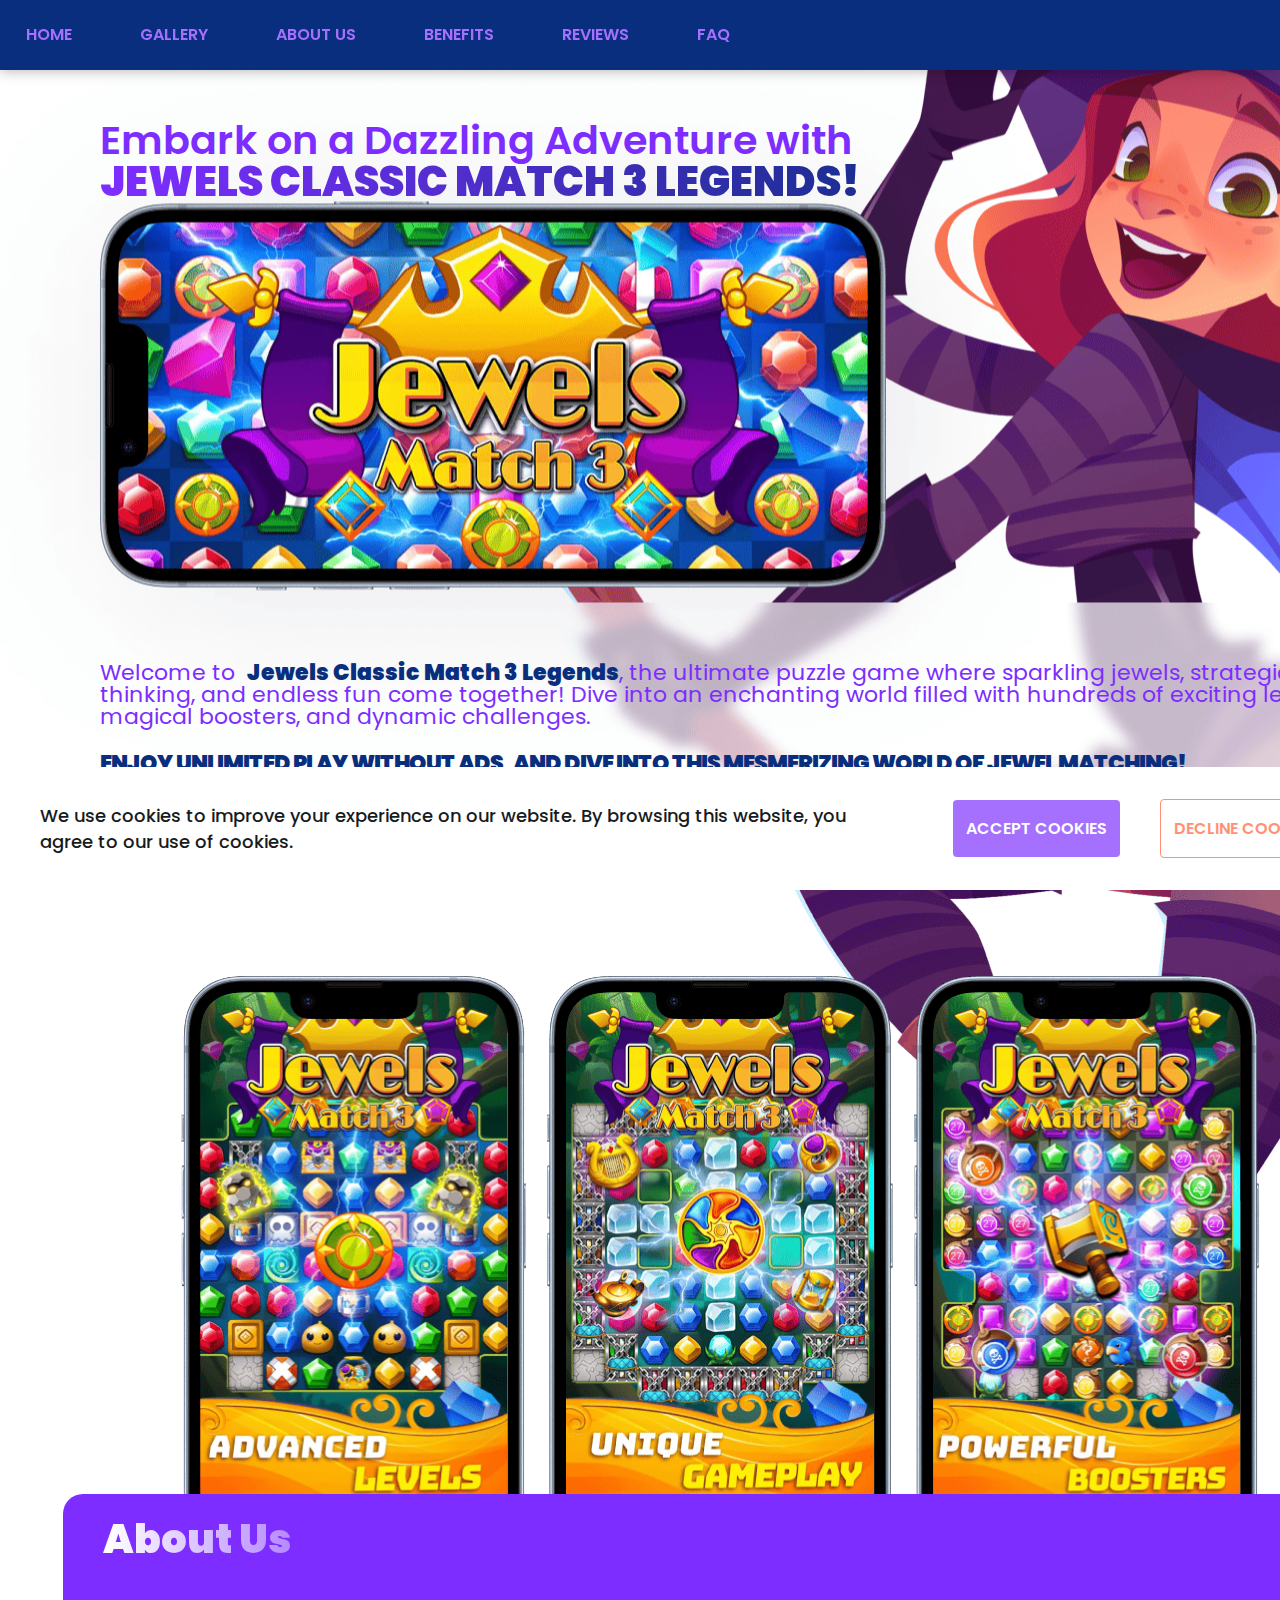
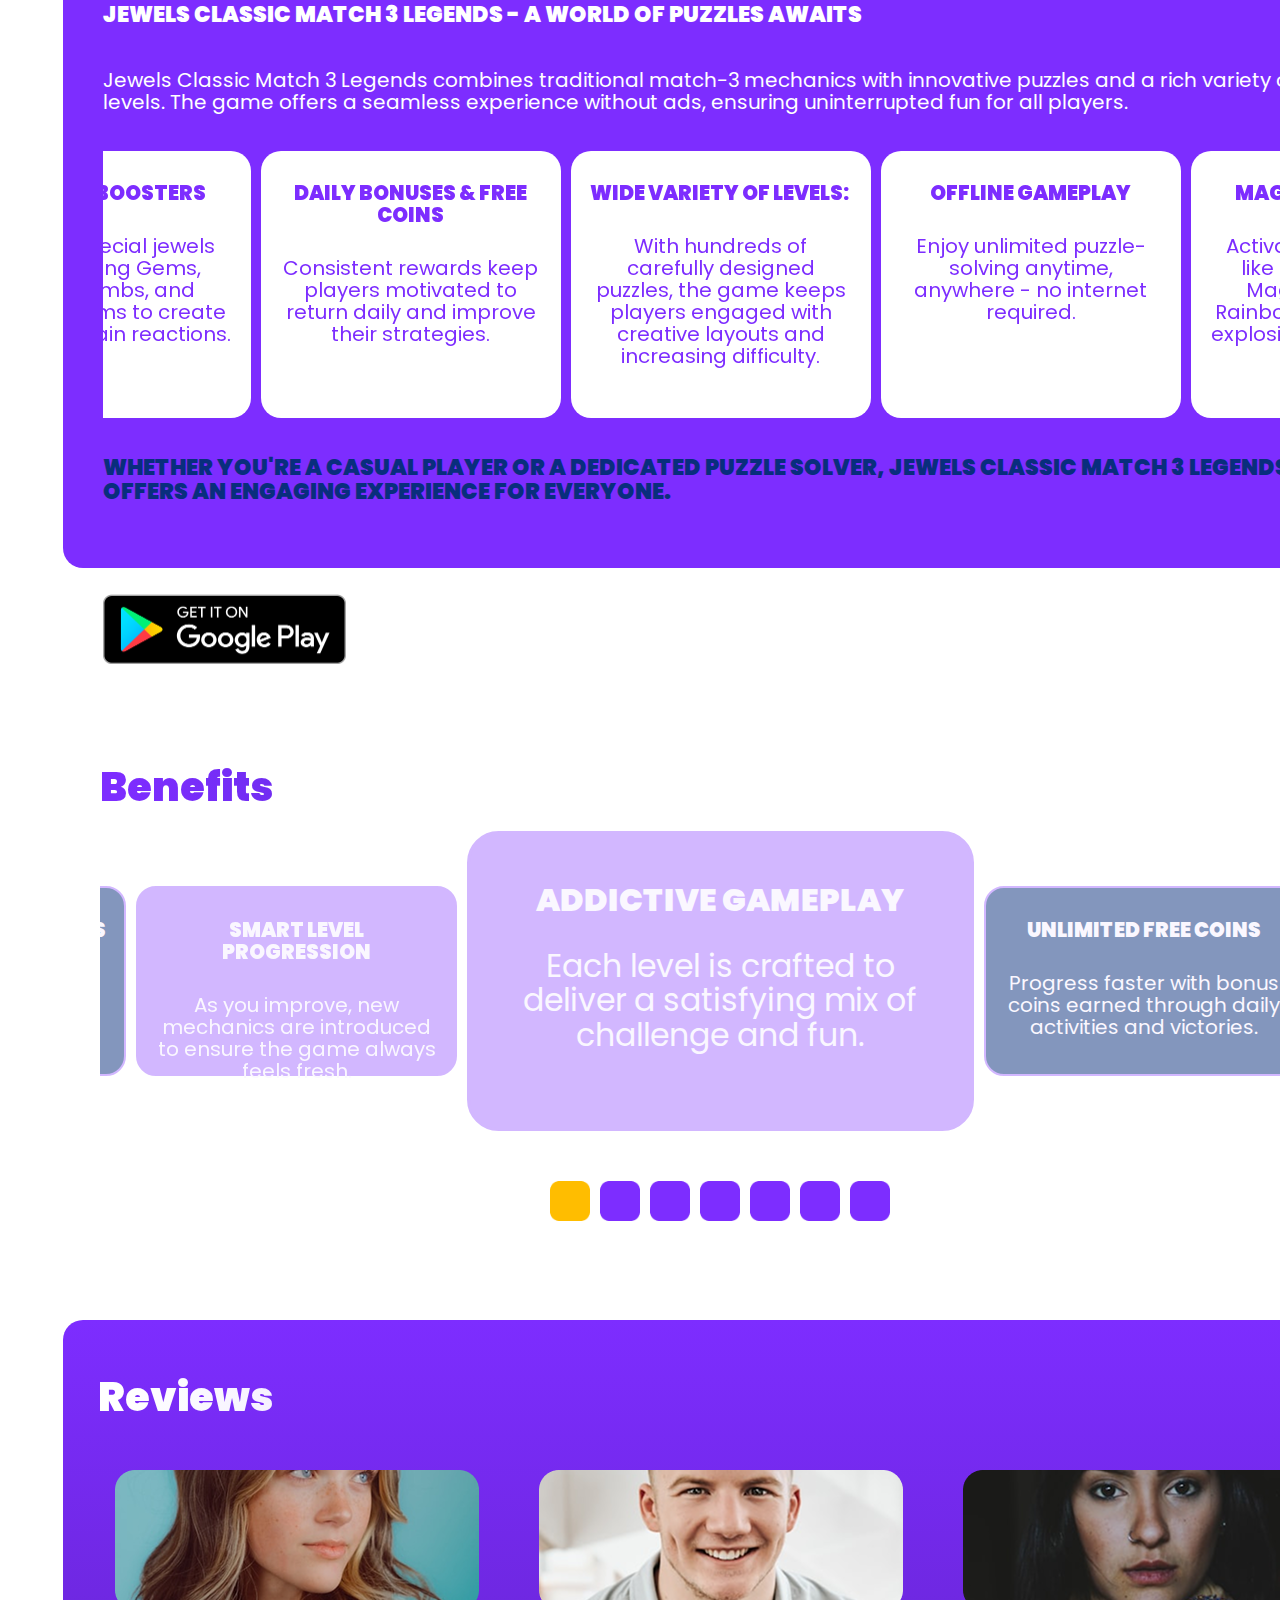
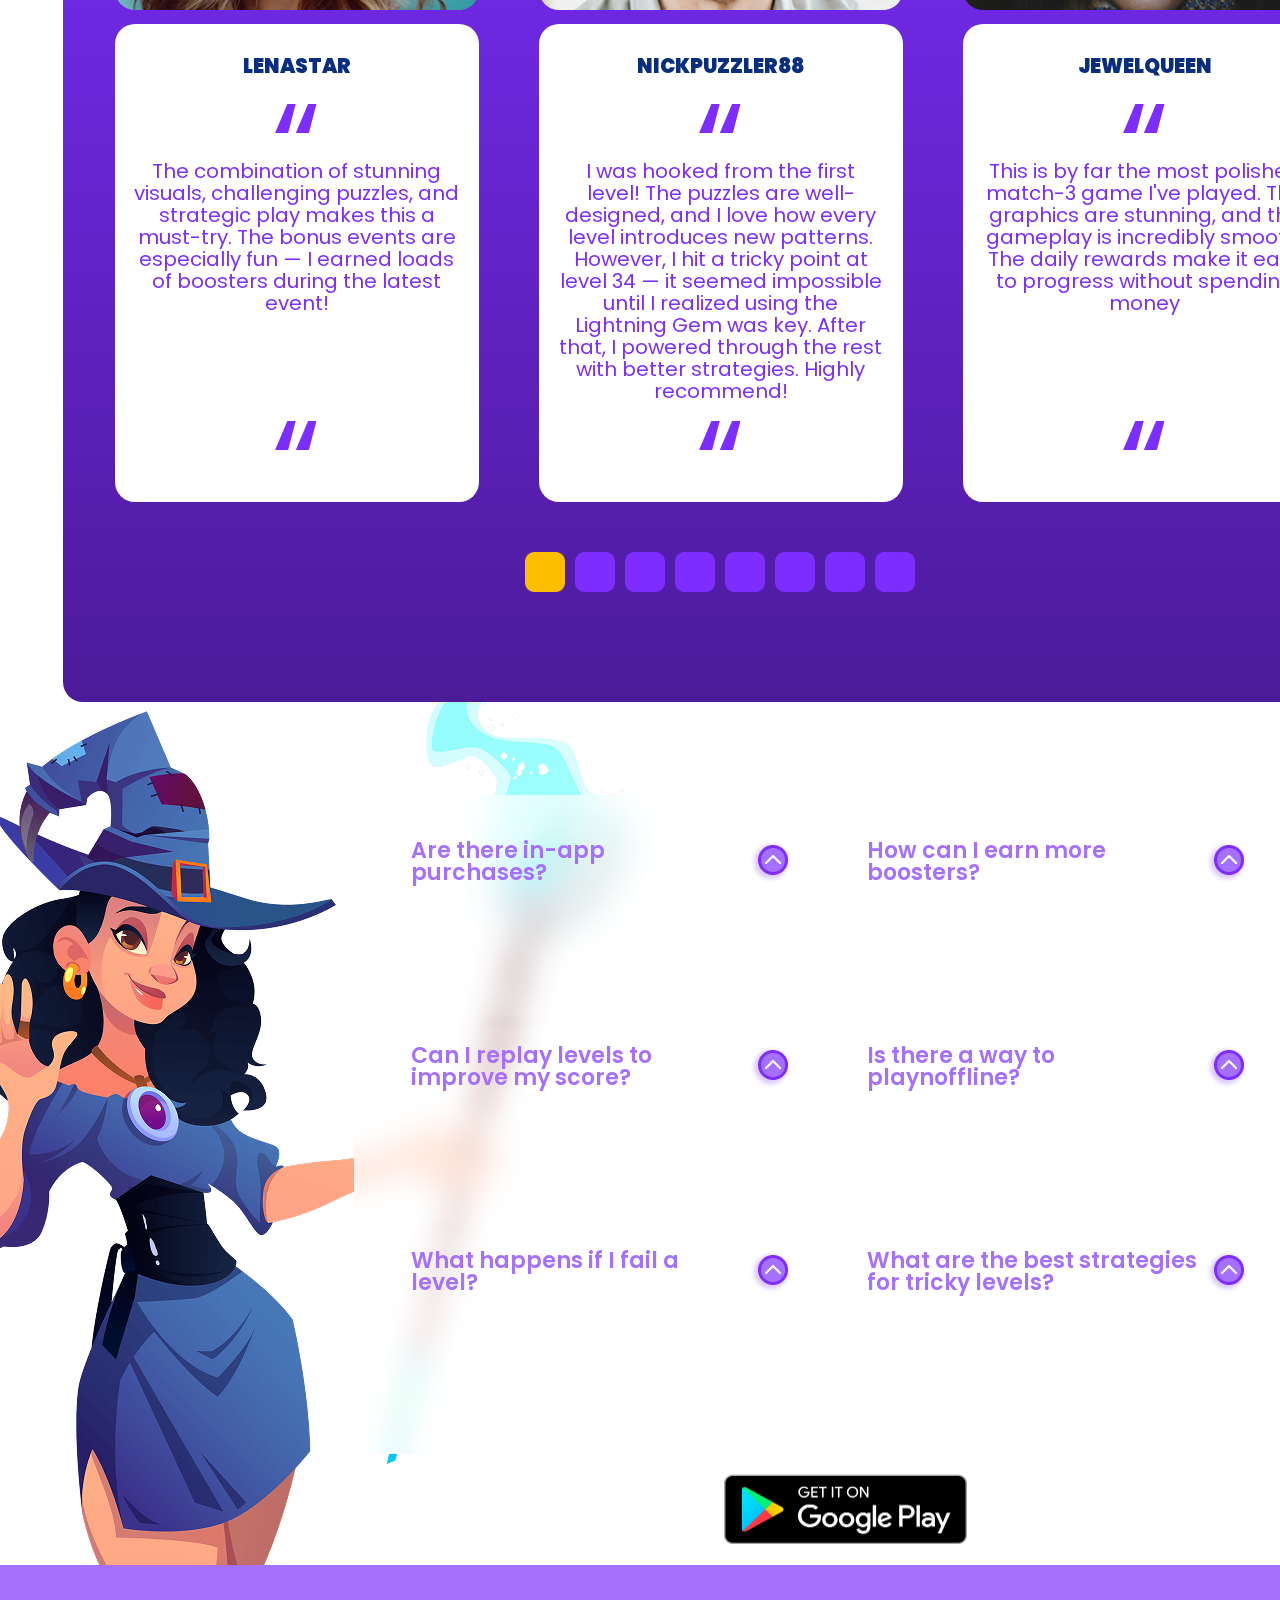
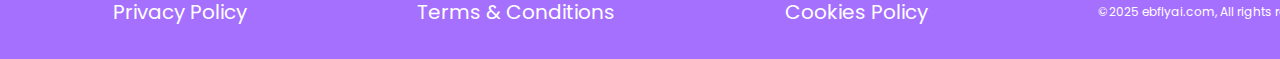
<file: index.html>
<!DOCTYPE html>
<html lang="en">
  <head>
    <meta charset="UTF-8" />
    <meta name="viewport" content="width=device-width, initial-scale=1.0" />
    <meta
      name="description"
      content="Jewels Classic Match 3 Legends - Enjoy this stunning match-3 puzzle game with hundreds of levels, creative boosters, and challenging gameplay. Download now!"
    />
    <meta
      name="keywords"
      content="match 3 game, puzzle game, jewel game, strategy puzzle, offline match-3, challenging puzzles, free coins, boosters, classic puzzle game"
    />
    <meta name="author" content="OvidaApp" />
    <meta name="robots" content="index, follow" />
    <link rel="canonical" href="https://ebflyai.com" />

    <title>Jewels Classic Match 3 Legends</title>
    <link rel="icon" href="img/Frame 39912.jpg" />

    <link rel="stylesheet" type="text/css" href="slick/slick.css" />
    <link rel="stylesheet" href="css/main.css" />
  </head>

  <body>
    <div id="cookie-popup" class="q-p-cookie-popup">
      <div class="q-p-cookie-popup-container">
        <p class="q-p-cookie-popup-text-two">
          We use cookies to improve your experience on our website. By browsing
          this website, you agree to our use of cookies.
        </p>
        <div class="q-p-cookie-button-container">
          <button id="accept-cookies" class="q-p-cookie-button">
            Accept cookies
          </button>
          <button id="decline-cookies" class="q-p-cookie-button">
            Decline Cookies
          </button>
        </div>
      </div>
    </div>
    <header class="q-p-header">
      <div class="q-p-header-background"></div>
      <nav class="q-p-navigation">
        <ul class="q-p-navigation-list">
          <li class="q-p-navigation-item">
            <a href="/" class="q-p-navigation-link">Home</a>
          </li>
          <li class="q-p-navigation-item">
            <a href="/#gallery" class="q-p-navigation-link">Gallery</a>
          </li>
          <li class="q-p-navigation-item">
            <a href="/#about" class="q-p-navigation-link">About us</a>
          </li>

          <li class="q-p-navigation-item">
            <a href="/#uniqueness" class="q-p-navigation-link">Benefits</a>
          </li>
          <li class="q-p-navigation-item">
            <a href="/#reviews" class="q-p-navigation-link">Reviews</a>
          </li>

          <li class="q-p-navigation-item">
            <a href="/#faq" class="q-p-navigation-link">FAQ</a>
          </li>

          <li class="q-p-navigation-item">
            <a
              href="/policy.html"
              class="q-p-navigation-link q-p-navigation-item-desk"
            >
              Privacy Policy
            </a>
          </li>
          <li class="q-p-navigation-item">
            <a
              href="/terms.html"
              class="q-p-navigation-link q-p-navigation-item-desk"
            >
              Terms and Conditions
            </a>
          </li>
          <li class="q-p-navigation-item">
            <a
              href="/cookies.html"
              class="q-p-navigation-link q-p-navigation-item-desk"
            >
              Cookies Policy
            </a>
          </li>
        </ul>

        <div class="q-p-header-button-wrapper">
          <a href="/" class="q-p-policy-terms-header-icon-menu">
            <img href="/" class="q-p-title-img" />
          </a>

          <button type="button" class="q-p-header-icon-button" data-menu-button>
            <img
              class="q-p-header-icon q-p-header-icon-menu"
              src="img/header/ep_close-bold (1).png"
              alt="menu "
            />

            <svg
              class="q-p-header-icon q-p-header-icon-close"
              style="width: 32px; height: 32px; margin: -4px 10px 0 0"
              xmlns="http://www.w3.org/2000/svg"
              viewBox="0 0 20 20"
              fill="none"
            >
              <path
                d="M9 9L19 19"
                stroke="white"
                stroke-width="2"
                stroke-linecap="round"
              />
              <path
                d="M19 9L9 19"
                stroke="white"
                stroke-width="2"
                stroke-linecap="round"
              />
            </svg>
          </button>
        </div>
      </nav>
    </header>

    <main>
      <section class="q-p-home" id="home">
        <div class="q-p-home-container">
          <div class="q-p-home-container-top">
            <p class="q-p-home-title">Embark on a Dazzling Adventure with</p>
            <p class="q-p-home-titles">Jewels Classic Match 3 Legends!</p>
            <p class="q-p-home-text">
              Welcome to  <span>Jewels Classic Match 3 Legends</span>, the
              ultimate puzzle game where sparkling jewels, strategic thinking,
              and endless fun come together! Dive into an enchanting world
              filled with hundreds of exciting levels, magical boosters, and
              dynamic challenges.
            </p>
            <p class="q-p-home-texts">
              Enjoy unlimited play without ads, and dive into this mesmerizing
              world of jewel matching!
            </p>
            <a class="q-p-home-google-button-link" href="#">
              <img
                class="q-p-home-google-button-image"
                src="./img/home/Google Play (1).png"
                alt="button"
              />
            </a>
          </div>
        </div>
      </section>
      <section class="q-p-gallery" id="gallery">
        <div class="q-p-gallery-container">
          <ul class="q-p-gallery-list">
            <li class="q-p-gallery-item">
              <img
                class="q-p-gallery-image"
                src="./img/gallery/Iphone 14 - 1.png"
                alt="gallery image"
              />
            </li>
            <li class="q-p-gallery-item">
              <img
                class="q-p-gallery-image"
                src="./img/gallery/Iphone 14 - 2.png"
                alt="gallery image"
              />
            </li>
            <li class="q-p-gallery-item">
              <img
                class="q-p-gallery-image"
                src="./img/gallery/Iphone 14 - 3.png"
                alt="gallery image"
              />
            </li>
          </ul>
        </div>
      </section>
      <section class="q-p-about" id="about">
        <div class="q-p-about-container">
          <span style="display: none"
            >Generated: 2025-04-18, Hash: qk39hjkfd7x</span
          >

          <h2 class="q-p-about-title">About Us</h2>
          <p class="q-p-about-text-bold">
            Jewels Classic Match 3 Legends - A World of Puzzles Awaits
          </p>
          <p class="q-p-about-text">
            Jewels Classic Match 3 Legends combines traditional match-3
            mechanics with innovative puzzles and a rich variety of levels. The
            game offers a seamless experience without ads, ensuring
            uninterrupted fun for all players.
          </p>
          <dl class="q-p-why-list">
            <div class="q-p-why-item">
              <dt class="q-p-why-text-bold">Wide Variety of Levels: </dt>
              <dd class="q-p-why-text">
                With hundreds of carefully designed puzzles, the game keeps
                players engaged with creative layouts and increasing difficulty.
              </dd>
            </div>
            <div class="q-p-why-item">
              <dt class="q-p-why-text-bold">Offline Gameplay</dt>
              <dd class="q-p-why-text">
                Enjoy unlimited puzzle-solving anytime, anywhere - no internet
                required.
              </dd>
            </div>
            <div class="q-p-why-item">
              <dt class="q-p-why-text-bold">Magical Boosters</dt>
              <dd class="q-p-why-text">
                Activate special jewels like Lightning Gems, Magic Bombs, and
                Rainbow Gems to create explosive chain reactions.
              </dd>
            </div>
            <div class="q-p-why-item">
              <dt class="q-p-why-text-bold">Daily Bonuses & Free Coins</dt>
              <dd class="q-p-why-text">
                Consistent rewards keep players motivated to return daily and
                improve their strategies.
              </dd>
            </div>
          </dl>
          <p class="q-p-why-texts">
            Whether you're a casual player or a dedicated puzzle solver, Jewels
            Classic Match 3 Legends offers an engaging experience for everyone.
          </p>
          <a class="q-p-home-google-button-link q-p-why-link" href="#">
            <img
              class="q-p-home-google-button-image"
              src="./img/home/Google Play (1).png"
              alt="button"
            />
          </a>
        </div>
      </section>

      <article class="q-p-uniqueness" id="uniqueness">
        <div class="q-p-uniqueness-container">
          <h2 class="q-p-about-title q-p-about-title-q">Benefits</h2>
          <div class="q-p-uniqueness-list">
            <div class="q-p-uniqueness-item q-p-uniqueness-item-q">
              <p class="q-p-uniqueness-text-bold">Addictive Gameplay</p>
              <p class="q-p-uniqueness-text">
                Each level is crafted to deliver a satisfying mix of challenge
                and fun.
              </p>
            </div>
            <div class="q-p-uniqueness-item">
              <p class="q-p-uniqueness-text-bold">Unlimited Free Coins</p>
              <p class="q-p-uniqueness-text">
                Progress faster with bonus coins earned through daily activities
                and victories.
              </p>
            </div>
            <div class="q-p-uniqueness-item q-p-uniqueness-item-q">
              <p class="q-p-uniqueness-text-bold">Ad-Free Experience</p>
              <p class="q-p-uniqueness-text">
                Focus entirely on your puzzle-solving skills without
                distractions.
              </p>
            </div>
            <div class="q-p-uniqueness-item">
              <p class="q-p-uniqueness-text-bold">Flexible Play Modes</p>
              <p class="q-p-uniqueness-text">
                Choose between fast-paced action or relaxed puzzle-solving.
              </p>
            </div>
            <div class="q-p-uniqueness-item q-p-uniqueness-item-q">
              <p class="q-p-uniqueness-text-bold">Stunning Visual Design</p>
              <p class="q-p-uniqueness-text">
                Vivid colors, brilliant jewel effects, and polished animations
                enhance the experience.
              </p>
            </div>
            <div class="q-p-uniqueness-item">
              <p class="q-p-uniqueness-text-bold">Engaging Sound Effects</p>
              <p class="q-p-uniqueness-text">
                Enjoy relaxing background music with dynamic sound effects that
                add excitement to each move.
              </p>
            </div>
            <div class="q-p-uniqueness-item q-p-uniqueness-item-q">
              <p class="q-p-uniqueness-text-bold">Smart Level Progression</p>
              <p class="q-p-uniqueness-text">
                As you improve, new mechanics are introduced to ensure the game
                always feels fresh.
              </p>
            </div>
          </div>
        </div>
      </article>
      <section class="q-p-reviews" id="reviews">
        <div class="q-p-reviews-container">
          <h2 class="q-p-about-title">Reviews</h2>
          <ul class="q-p-reviews-list">
            <li class="q-p-reviews-item">
              <figure>
                <img
                  class="q-p-reviews-img"
                  src="/img/reviews/1 (2).png"
                  alt="image"
                />
              </figure>
              <div class="q-p-reviews-item-top">
                <p class="q-p-reviews-text-bold">NickPuzzler88</p>
                <p class="q-p-reviews-texts">“</p>
                <p class="q-p-reviews-text">
                  I was hooked from the first level! The puzzles are
                  well-designed, and I love how every level introduces new
                  patterns. However, I hit a tricky point at level 34 — it
                  seemed impossible until I realized using the Lightning Gem was
                  key. After that, I powered through the rest with better
                  strategies. Highly recommend!
                </p>
                <p class="q-p-reviews-texts">“</p>
              </div>
            </li>
            <li class="q-p-reviews-item">
              <img
                class="q-p-reviews-img"
                src="/img/reviews/1 (3).png"
                alt="image"
              />
              <div class="q-p-reviews-item-top">
                <p class="q-p-reviews-text-bold">JewelQueen</p>
                <p class="q-p-reviews-texts">“</p>
                <p class="q-p-reviews-text">
                  This is by far the most polished match-3 game I've played. The
                  graphics are stunning, and the gameplay is incredibly smooth.
                  The daily rewards make it easy to progress without spending
                  money
                </p>
                <p class="q-p-reviews-texts">“</p>
              </div>
            </li>
            <li class="q-p-reviews-item">
              <img
                class="q-p-reviews-img"
                src="/img/reviews/1 (4).png"
                alt="image"
              />
              <div class="q-p-reviews-item-top">
                <p class="q-p-reviews-text-bold">BrainMasterLeo</p>
                <p class="q-p-reviews-texts">“</p>
                <p class="q-p-reviews-text">
                  I had a rough time at level 54 — the obstacles were tough, and
                  I kept running out of moves. After a few attempts, I
                  discovered that combining a Magic Bomb and a Rainbow Gem was
                  the ultimate solution. Great sense of achievement once I
                  passed that stage!
                </p>
                <p class="q-p-reviews-texts">“</p>
              </div>
            </li>
            <li class="q-p-reviews-item">
              <img
                class="q-p-reviews-img"
                src="/img/reviews/1 (5).png"
                alt="image"
              />
              <div class="q-p-reviews-item-top">
                <p class="q-p-reviews-text-bold">GemCrushMaster</p>
                <p class="q-p-reviews-texts">“</p>
                <p class="q-p-reviews-text">
                  Jewels Classic Match 3 Legends is my new favorite. The best
                  part? No ads! I can play for hours without being interrupted,
                  which makes the experience so much more enjoyable.
                </p>
                <p class="q-p-reviews-texts">“</p>
              </div>
            </li>
            <li class="q-p-reviews-item">
              <img
                class="q-p-reviews-img"
                src="/img/reviews/1 (6).png"
                alt="image"
              />
              <div class="q-p-reviews-item-top">
                <p class="q-p-reviews-text-bold">MiaSolver</p>
                <p class="q-p-reviews-texts">“</p>
                <p class="q-p-reviews-text">
                  I was hesitant at first, but the mix of challenging levels and
                  creative mechanics won me over. The offline mode is a huge
                  plus since I can play on the go.
                </p>
                <p class="q-p-reviews-texts">“</p>
              </div>
            </li>
            <li class="q-p-reviews-item">
              <img
                class="q-p-reviews-img"
                src="/img/reviews/1 (7).png"
                alt="image"
              />
              <div class="q-p-reviews-item-top">
                <p class="q-p-reviews-text-bold">PuzzleChampion</p>
                <p class="q-p-reviews-texts">“</p>
                <p class="q-p-reviews-text">
                  I love the variety of puzzles. Some levels focus on clearing
                  jewels fast, while others force you to plan several moves
                  ahead. The game really makes you think!
                </p>
                <p class="q-p-reviews-texts">“</p>
              </div>
            </li>
            <li class="q-p-reviews-item">
              <img
                class="q-p-reviews-img"
                src="/img/reviews/1 (8).png"
                alt="image"
              />
              <div class="q-p-reviews-item-top">
                <p class="q-p-reviews-text-bold">CleverJoe</p>
                <p class="q-p-reviews-texts">“</p>
                <p class="q-p-reviews-text">
                  This game strikes the perfect balance between fun and
                  challenge. The free coins you earn daily make it possible to
                  advance without spending money, which I really appreciate.
                </p>
                <p class="q-p-reviews-texts">“</p>
              </div>
            </li>
            <li class="q-p-reviews-item">
              <img
                class="q-p-reviews-img"
                src="/img/reviews/1 (1).png"
                alt="image"
              />
              <div class="q-p-reviews-item-top">
                <p class="q-p-reviews-text-bold">LenaStar</p>
                <p class="q-p-reviews-texts">“</p>
                <p class="q-p-reviews-text">
                  The combination of stunning visuals, challenging puzzles, and
                  strategic play makes this a must-try. The bonus events are
                  especially fun — I earned loads of boosters during the latest
                  event!
                </p>
                <p class="q-p-reviews-texts">“</p>
              </div>
            </li>
          </ul>
        </div>
      </section>
      <section class="q-p-faq" id="faq">
        <div class="q-p-faq-container">
          <img class="q-p-faqomage" src="/img/1.png" alt="witch" />
          <h2 class="q-p-about-title q-p-about-title-q q-p-about-title-qq">
            FAQ
          </h2>
          <ul class="q-p-faq-list">
            <li class="q-p-faq-item">
              <div class="q-p-faq-question" onclick="toggleAnswer(this)">
                <span>Are there in-app purchases?</span>
                <button class="q-p-toggle-button">
                  <img src="/img/Chevron_Down.png" alt="Toggle" />
                </button>
              </div>
              <div class="q-p-faq-answer">
                Yes, optional purchases are available, but the game can be
                completed without spending money. Smart use of boosters and
                daily rewards will ensure smooth progress.
              </div>
            </li>
            <li class="q-p-faq-item">
              <div class="q-p-faq-question" onclick="toggleAnswer(this)">
                <span>How can I earn more boosters? </span>
                <button class="q-p-toggle-button">
                  <img src="/img/Chevron_Down.png" alt="Toggle" />
                </button>
              </div>
              <div class="q-p-faq-answer">
                Boosters are rewarded through level completion, daily login
                bonuses, and special in-game events. Strategically combining
                boosters can help you clear tough puzzles faster.
              </div>
            </li>
            <li class="q-p-faq-item">
              <div class="q-p-faq-question" onclick="toggleAnswer(this)">
                <span>Can I replay levels to improve my score?</span>
                <button class="q-p-toggle-button">
                  <img src="/img/Chevron_Down.png" alt="Toggle" />
                </button>
              </div>
              <div class="q-p-faq-answer">
                Absolutely! Replay previous levels to earn extra coins, improve
                your strategy, and collect additional rewards.
              </div>
            </li>
            <li class="q-p-faq-item">
              <div class="q-p-faq-question" onclick="toggleAnswer(this)">
                <span>Is there a way to playnoffline?</span>
                <button class="q-p-toggle-button">
                  <img src="/img/Chevron_Down.png" alt="Toggle" />
                </button>
              </div>
              <div class="q-p-faq-answer">
                Yes! Jewels Classic Match 3 Legends can be played without an
                internet connection.
              </div>
            </li>
            <li class="q-p-faq-item">
              <div class="q-p-faq-question" onclick="toggleAnswer(this)">
                <span>What happens if I fail a level? </span>
                <button class="q-p-toggle-button">
                  <img src="/img/Chevron_Down.png" alt="Toggle" />
                </button>
              </div>
              <div class="q-p-faq-answer">
                If you run out of moves, you can either retry the level or use
                earned boosters to continue. Each failed attempt teaches you
                better strategies for success.
              </div>
            </li>
            <li class="q-p-faq-item">
              <div class="q-p-faq-question" onclick="toggleAnswer(this)">
                <span>What are the best strategies for tricky levels?</span>
                <button class="q-p-toggle-button">
                  <img src="/img/Chevron_Down.png" alt="Toggle" />
                </button>
              </div>
              <div class="q-p-faq-answer">
                Try combining special jewels like Rainbow Gems with Lightning
                Bolts for powerful chain reactions. Additionally, prioritize
                clearing obstacles before matching random tiles.
              </div>
            </li>
          </ul>
          <a class="q-p-home-google-button-link" href="#">
            <img
              class="q-p-home-google-button-image"
              src="./img/home/Google Play (1).png"
              alt="button"
            />
          </a>
        </div>
      </section>
    </main>
    <footer
      class="q-p-footer"
      style="margin: auto; background: rgba(166, 112, 255, 1)"
    >
      <div class="q-p-footer-container">
        <div class="q-p-footer-wrapper">
          <a class="q-p-footer-text" href="/policy.html">Privacy Policy</a>
          <a class="q-p-footer-text" href="/terms.html">Terms & Conditions </a>
          <a class="q-p-footer-text" href="/cookies.html">Cookies Policy</a>
        </div>
        <p class="q-p-footer-copyright">
          ©2025 ebflyai.com, All rights reserved
        </p>
      </div>
    </footer>
    <script src="js/mobile-menu.js"></script>
    <script src="js/jquery-loc-q-p-0.js"></script>
    <script type="text/javascript" src="slick/slick.min.js"></script>
    <script src="js/slick.js"></script>
  </body>
</html>
</file>
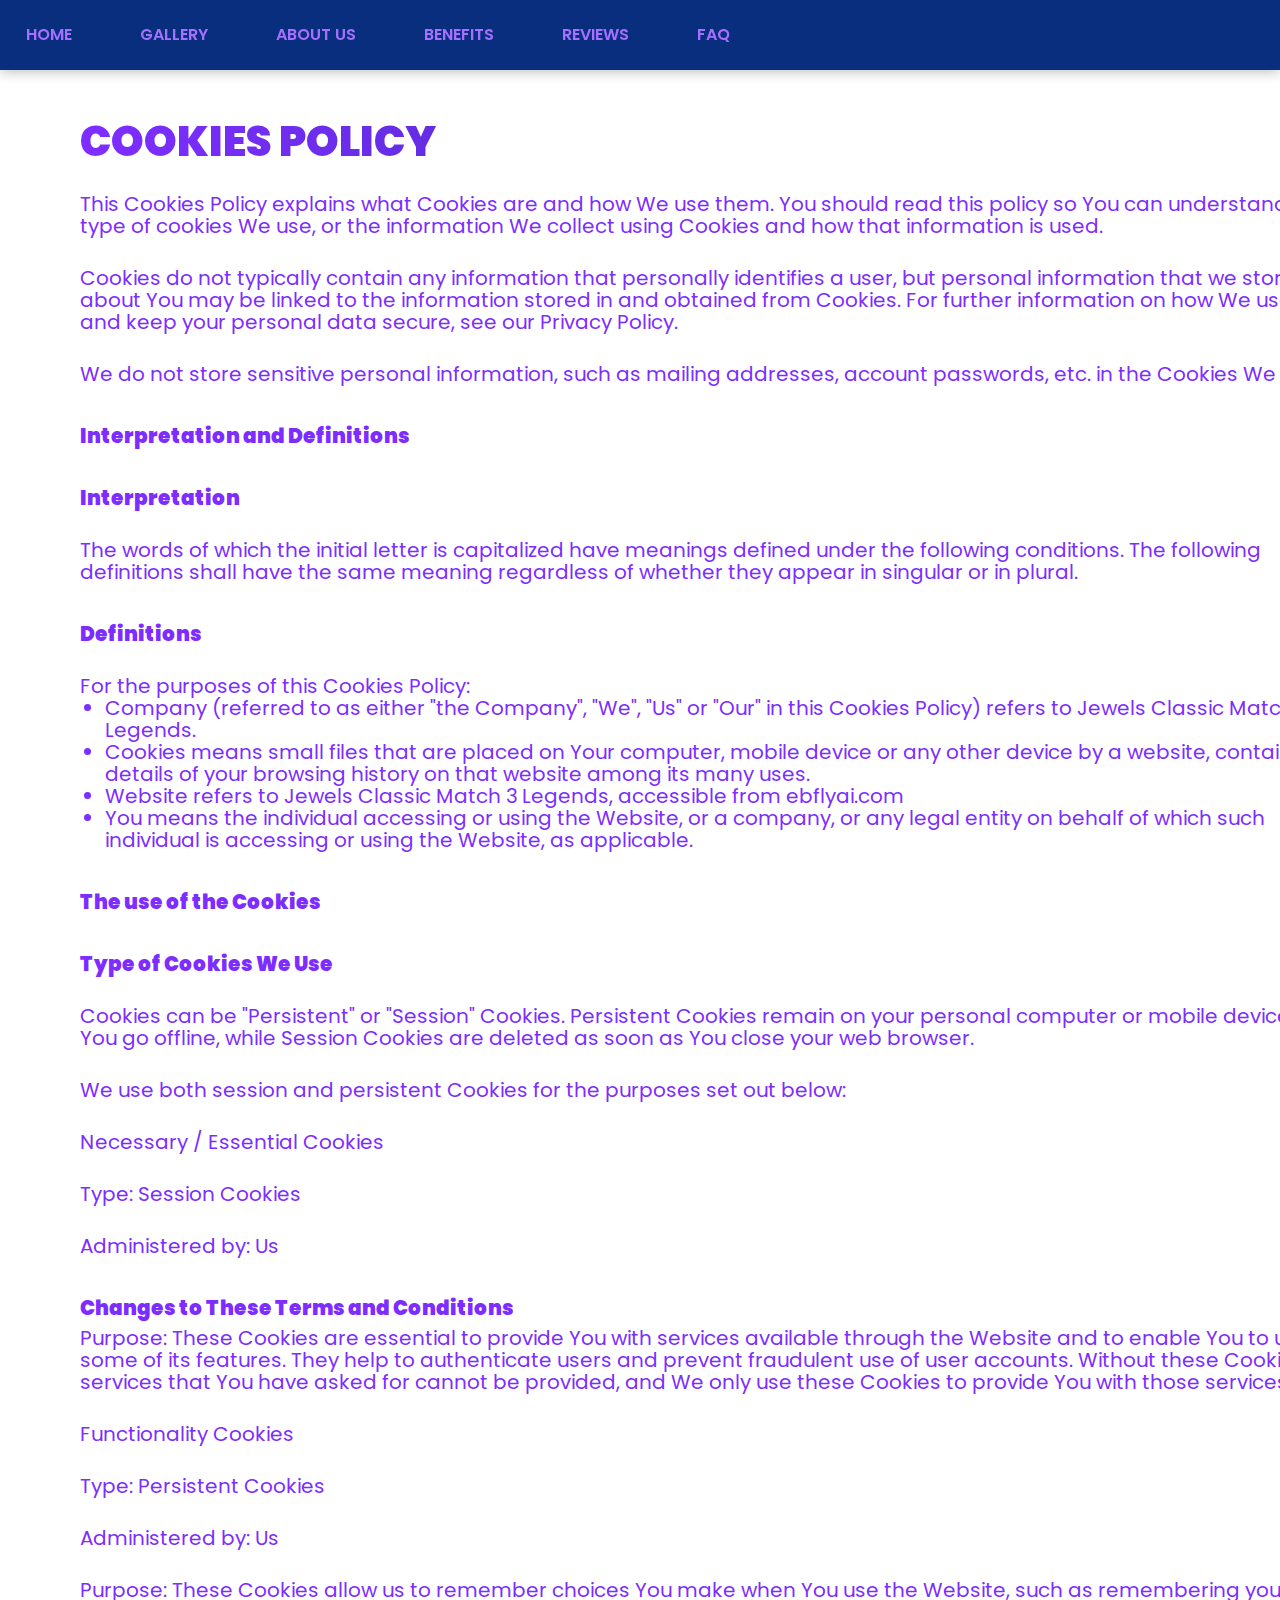
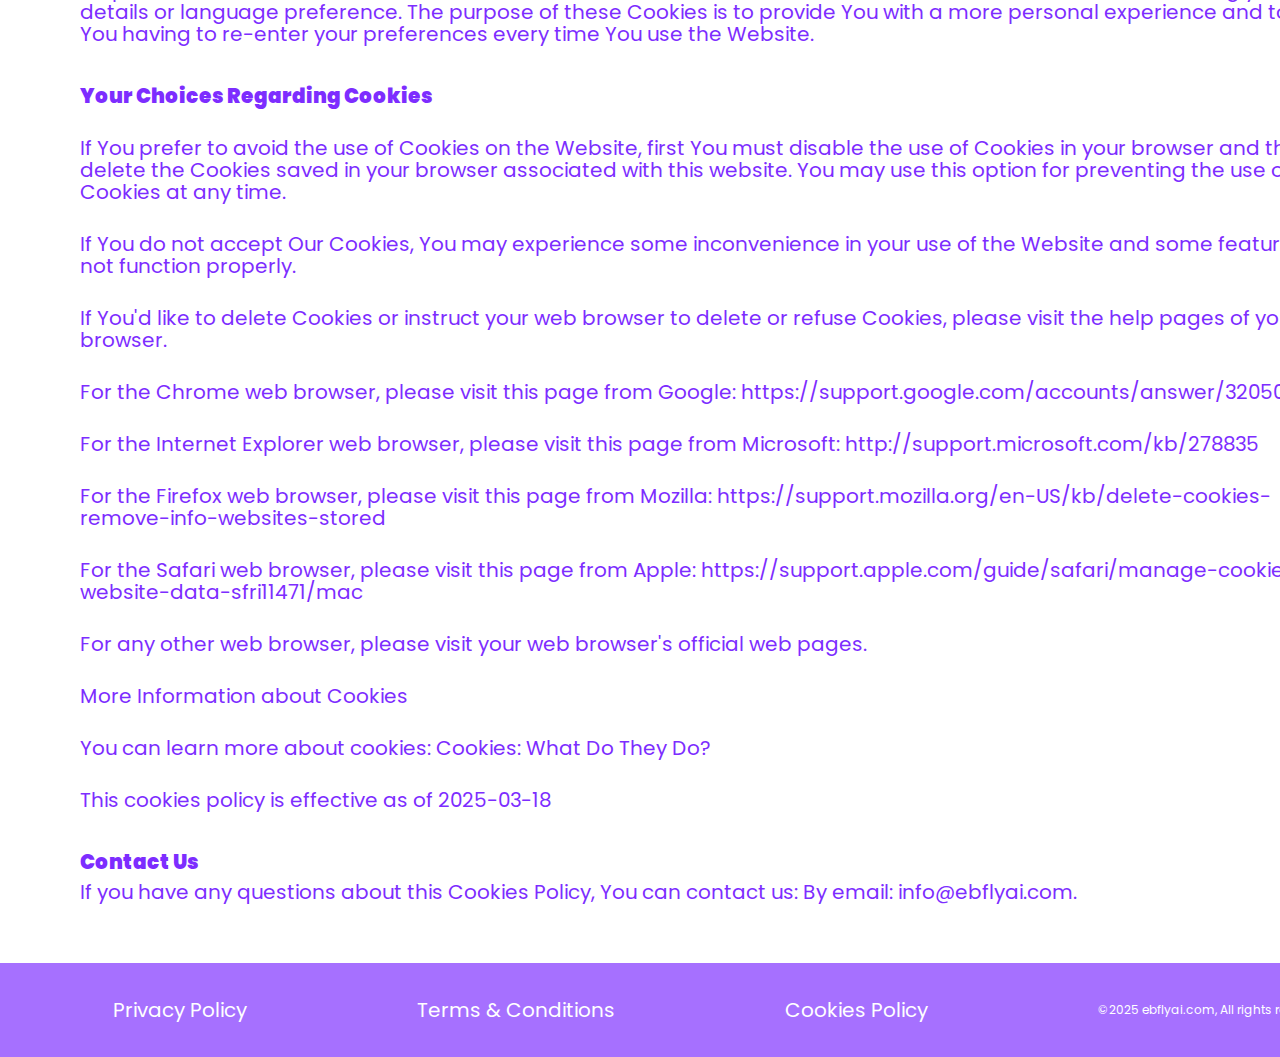
<file: cookies.html>
<!DOCTYPE html>
<html lang="en">
  <head>
    <meta charset="UTF-8" />
    <meta name="viewport" content="width=device-width, initial-scale=1.0" />

    <title>Jewels Classic Match 3 Legends</title>
    <link rel="icon" href="img/Frame 39912.jpg" />

    <link rel="stylesheet" type="text/css" href="slick/slick.css" />
    <link rel="stylesheet" href="css/main.css" />
  </head>

  <body>
    <header class="q-p-header">
      <div class="q-p-header-background"></div>
      <nav class="q-p-navigation">
        <ul class="q-p-navigation-list">
          <li class="q-p-navigation-item">
            <a href="/" class="q-p-navigation-link">Home</a>
          </li>
          <li class="q-p-navigation-item">
            <a href="/#gallery" class="q-p-navigation-link">Gallery</a>
          </li>
          <li class="q-p-navigation-item">
            <a href="/#about" class="q-p-navigation-link">About us</a>
          </li>

          <li class="q-p-navigation-item">
            <a href="/#uniqueness" class="q-p-navigation-link">Benefits</a>
          </li>
          <li class="q-p-navigation-item">
            <a href="/#reviews" class="q-p-navigation-link">Reviews</a>
          </li>

          <li class="q-p-navigation-item">
            <a href="/#faq" class="q-p-navigation-link">FAQ</a>
          </li>

          <li class="q-p-navigation-item">
            <a
              href="/policy.html"
              class="q-p-navigation-link q-p-navigation-item-desk"
            >
              Privacy Policy
            </a>
          </li>
          <li class="q-p-navigation-item">
            <a
              href="/terms.html"
              class="q-p-navigation-link q-p-navigation-item-desk"
            >
              Terms and Conditions
            </a>
          </li>
          <li class="q-p-navigation-item">
            <a
              href="/cookies.html"
              class="q-p-navigation-link q-p-navigation-item-desk"
            >
              Cookies Policy
            </a>
          </li>
        </ul>

        <div class="q-p-header-button-wrapper">
          <a href="/" class="q-p-policy-terms-header-icon-menu">
            <img href="/" class="q-p-title-img" />
          </a>

          <button type="button" class="q-p-header-icon-button" data-menu-button>
            <img
              class="q-p-header-icon q-p-header-icon-menu"
              src="img/header/ep_close-bold (1).png"
              alt="menu "
            />

            <svg
              class="q-p-header-icon q-p-header-icon-close"
              style="width: 32px; height: 32px; margin: -4px 10px 0 0"
              xmlns="http://www.w3.org/2000/svg"
              viewBox="0 0 20 20"
              fill="none"
            >
              <path
                d="M9 9L19 19"
                stroke="white"
                stroke-width="2"
                stroke-linecap="round"
              />
              <path
                d="M19 9L9 19"
                stroke="white"
                stroke-width="2"
                stroke-linecap="round"
              />
            </svg>
          </button>
        </div>
      </nav>
    </header>

    <main>
      <section>
        <div class="q-p-policy-terms-container">
          <h2 class="q-p-policy-terms-title">Cookies Policy</h2>

          <p class="q-p-policy-terms-text-one">
            This Cookies Policy explains what Cookies are and how We use them.
            You should read this policy so You can understand what type of
            cookies We use, or the information We collect using Cookies and how
            that information is used.
          </p>

          <p class="q-p-policy-terms-text-one">
            Cookies do not typically contain any information that personally
            identifies a user, but personal information that we store about You
            may be linked to the information stored in and obtained from
            Cookies. For further information on how We use, store and keep your
            personal data secure, see our Privacy Policy.
          </p>
          <p class="q-p-policy-terms-text-one">
            We do not store sensitive personal information, such as mailing
            addresses, account passwords, etc. in the Cookies We use.
          </p>
          <h2 class="q-p-policy-terms-text">Interpretation and Definitions</h2>
          <h2 class="q-p-policy-terms-text">Interpretation</h2>
          <p class="q-p-policy-terms-text-one">
            The words of which the initial letter is capitalized have meanings
            defined under the following conditions. The following definitions
            shall have the same meaning regardless of whether they appear in
            singular or in plural.
          </p>
          <h2 class="q-p-policy-terms-text">Definitions</h2>
          <p class="q-p-policy-terms-text-one">
            For the purposes of this Cookies Policy:
          </p>
          <ul class="q-p-terms-lists">
            <li>
              Company (referred to as either "the Company", "We", "Us" or "Our"
              in this Cookies Policy) refers to Jewels Classic Match 3 Legends.
            </li>
            <li>
              Cookies means small files that are placed on Your computer, mobile
              device or any other device by a website, containing details of
              your browsing history on that website among its many uses.
            </li>
            <li>
              Website refers to Jewels Classic Match 3 Legends, accessible from
              ebflyai.com
            </li>
            <li>
              You means the individual accessing or using the Website, or a
              company, or any legal entity on behalf of which such individual is
              accessing or using the Website, as applicable.
            </li>
          </ul>
          <h2 class="q-p-policy-terms-text">The use of the Cookies</h2>
          <h2 class="q-p-policy-terms-text">Type of Cookies We Use</h2>
          <p class="q-p-policy-terms-text-one">
            Cookies can be "Persistent" or "Session" Cookies. Persistent Cookies
            remain on your personal computer or mobile device when You go
            offline, while Session Cookies are deleted as soon as You close your
            web browser.
          </p>

          <p class="q-p-policy-terms-text-one">
            We use both session and persistent Cookies for the purposes set out
            below:
          </p>

          <p class="q-p-policy-terms-text-one">Necessary / Essential Cookies</p>

          <p class="q-p-policy-terms-text-one">Type: Session Cookies</p>

          <p class="q-p-policy-terms-text-one">Administered by: Us</p>
          <h2 class="q-p-policy-terms-text">
            Changes to These Terms and Conditions
          </h2>
          <p class="q-p-policy-terms-texts">
            Purpose: These Cookies are essential to provide You with services
            available through the Website and to enable You to use some of its
            features. They help to authenticate users and prevent fraudulent use
            of user accounts. Without these Cookies, the services that You have
            asked for cannot be provided, and We only use these Cookies to
            provide You with those services.
          </p>

          <p class="q-p-policy-terms-text-one">Functionality Cookies</p>
          <p class="q-p-policy-terms-text-one">Type: Persistent Cookies</p>
          <p class="q-p-policy-terms-text-one">Administered by: Us</p>
          <p class="q-p-policy-terms-text-one">
            Purpose: These Cookies allow us to remember choices You make when
            You use the Website, such as remembering your login details or
            language preference. The purpose of these Cookies is to provide You
            with a more personal experience and to avoid You having to re-enter
            your preferences every time You use the Website.
          </p>
          <h2 class="q-p-policy-terms-text">Your Choices Regarding Cookies</h2>
          <p class="q-p-policy-terms-text-one">
            If You prefer to avoid the use of Cookies on the Website, first You
            must disable the use of Cookies in your browser and then delete the
            Cookies saved in your browser associated with this website. You may
            use this option for preventing the use of Cookies at any time.
          </p>
          <p class="q-p-policy-terms-text-one">
            If You do not accept Our Cookies, You may experience some
            inconvenience in your use of the Website and some features may not
            function properly.
          </p>
          <p class="q-p-policy-terms-text-one">
            If You'd like to delete Cookies or instruct your web browser to
            delete or refuse Cookies, please visit the help pages of your web
            browser.
          </p>
          <p class="q-p-policy-terms-text-one">
            For the Chrome web browser, please visit this page from Google:

            <a
              class="q-p-email-link-color"
              href="https://support.google.com/accounts/answer/32050"
              target="_blank"
              rel=""
              >https://support.google.com/accounts/answer/32050
            </a>
          </p>
          <p class="q-p-policy-terms-text-one">
            For the Internet Explorer web browser, please visit this page from
            Microsoft:
            <a
              class="q-p-email-link-color"
              href="http://support.microsoft.com/kb/278835"
              target="_blank"
              rel=""
              >http://support.microsoft.com/kb/278835
            </a>
          </p>
          <p class="q-p-policy-terms-text-one">
            For the Firefox web browser, please visit this page from Mozilla:

            <a
              class="q-p-email-link-color"
              href=" https://support.mozilla.org/en-US/kb/delete-cookies-remove-info-websites-stored"
              target="_blank"
              rel=""
            >
              https://support.mozilla.org/en-US/kb/delete-cookies-remove-info-websites-stored
            </a>
          </p>
          <p class="q-p-policy-terms-text-one">
            For the Safari web browser, please visit this page from Apple:

            <a
              class="q-p-email-link-color"
              href=" https://support.apple.com/guide/safari/manage-cookies-and-website-data-sfri11471/mac"
              target="_blank"
              rel=""
            >
              https://support.apple.com/guide/safari/manage-cookies-and-website-data-sfri11471/mac
            </a>
          </p>

          <p class="q-p-policy-terms-text-one">
            For any other web browser, please visit your web browser's official
            web pages.
          </p>
          <p class="q-p-policy-terms-text-one">
            More Information about Cookies
          </p>
          <p class="q-p-policy-terms-text-one">
            You can learn more about cookies: Cookies:
            <a
              class="q-p-email-link-color"
              href="https://www.freeprivacypolicy.com/blog/cookies/"
              target="_blank"
              rel=""
            >
              What Do They Do?
            </a>
          </p>
          <p class="q-p-policy-terms-text-one">
            This cookies policy is effective as of 2025-03-18
          </p>
          <h2 class="q-p-policy-terms-text">Contact Us</h2>
          <p class="q-p-policy-terms-texts">
            If you have any questions about this Cookies Policy, You can contact
            us: By email:
            <a class="q-p-email-link" href="mailto:info@ebflyai.com"
              >info@ebflyai.com</a
            >.
          </p>
        </div>
      </section>
    </main>
    <footer
      class="q-p-footer"
      style="margin: auto; background: rgba(166, 112, 255, 1)"
    >
      <div class="q-p-footer-container">
        <div class="q-p-footer-wrapper">
          <a class="q-p-footer-text" href="/policy.html">Privacy Policy</a>
          <a class="q-p-footer-text" href="/terms.html">Terms & Conditions </a>
          <a class="q-p-footer-text" href="/cookies.html">Cookies Policy</a>
        </div>
        <p class="q-p-footer-copyright">
          ©2025 ebflyai.com, All rights reserved
        </p>
      </div>
    </footer>
    <script src="js/mobile-menu.js"></script>
  </body>
</html>
</file>
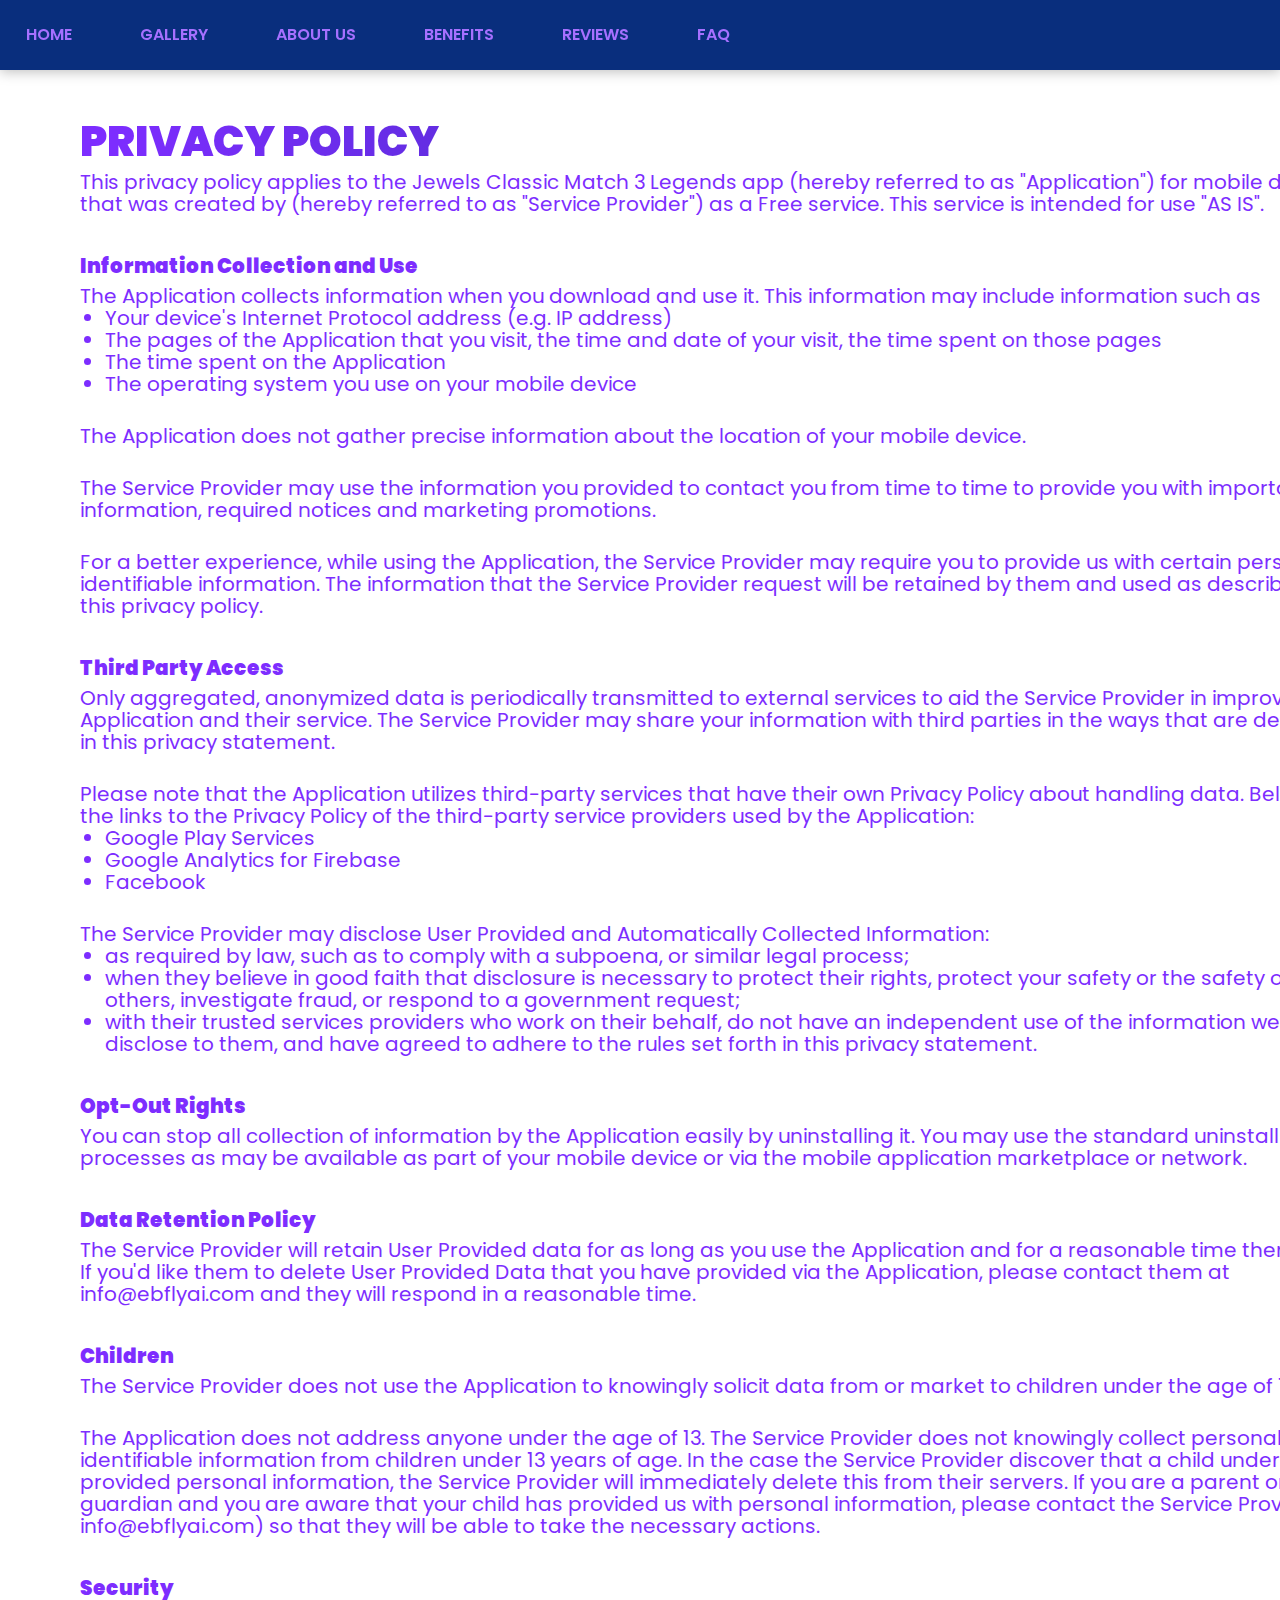
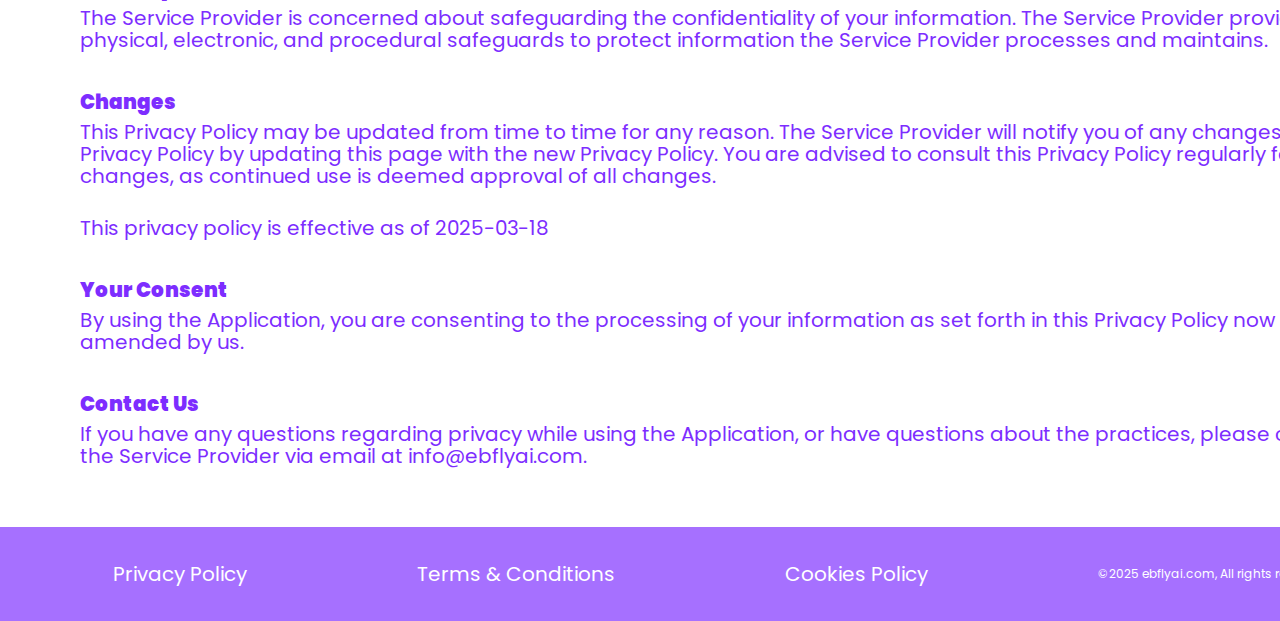
<file: policy.html>
<!DOCTYPE html>
<html lang="en">
  <head>
    <meta charset="UTF-8" />
    <meta name="viewport" content="width=device-width, initial-scale=1.0" />

    <title>Jewels Classic Match 3 Legends</title>
    <link rel="icon" href="img/Frame 39912.jpg" />

    <link rel="stylesheet" type="text/css" href="slick/slick.css" />
    <link rel="stylesheet" href="css/main.css" />
  </head>

  <body>
    <header class="q-p-header">
      <div class="q-p-header-background"></div>
      <nav class="q-p-navigation">
        <ul class="q-p-navigation-list">
          <li class="q-p-navigation-item">
            <a href="/" class="q-p-navigation-link">Home</a>
          </li>
          <li class="q-p-navigation-item">
            <a href="/#gallery" class="q-p-navigation-link">Gallery</a>
          </li>
          <li class="q-p-navigation-item">
            <a href="/#about" class="q-p-navigation-link">About us</a>
          </li>

          <li class="q-p-navigation-item">
            <a href="/#uniqueness" class="q-p-navigation-link">Benefits</a>
          </li>
          <li class="q-p-navigation-item">
            <a href="/#reviews" class="q-p-navigation-link">Reviews</a>
          </li>

          <li class="q-p-navigation-item">
            <a href="/#faq" class="q-p-navigation-link">FAQ</a>
          </li>

          <li class="q-p-navigation-item">
            <a
              href="/policy.html"
              class="q-p-navigation-link q-p-navigation-item-desk"
            >
              Privacy Policy
            </a>
          </li>
          <li class="q-p-navigation-item">
            <a
              href="/terms.html"
              class="q-p-navigation-link q-p-navigation-item-desk"
            >
              Terms and Conditions
            </a>
          </li>
          <li class="q-p-navigation-item">
            <a
              href="/cookies.html"
              class="q-p-navigation-link q-p-navigation-item-desk"
            >
              Cookies Policy
            </a>
          </li>
        </ul>

        <div class="q-p-header-button-wrapper">
          <a href="/" class="q-p-policy-terms-header-icon-menu">
            <img href="/" class="q-p-title-img" />
          </a>

          <button type="button" class="q-p-header-icon-button" data-menu-button>
            <img
              class="q-p-header-icon q-p-header-icon-menu"
              src="img/header/ep_close-bold (1).png"
              alt="menu "
            />

            <svg
              class="q-p-header-icon q-p-header-icon-close"
              style="width: 32px; height: 32px; margin: -4px 10px 0 0"
              xmlns="http://www.w3.org/2000/svg"
              viewBox="0 0 20 20"
              fill="none"
            >
              <path
                d="M9 9L19 19"
                stroke="white"
                stroke-width="2"
                stroke-linecap="round"
              />
              <path
                d="M19 9L9 19"
                stroke="white"
                stroke-width="2"
                stroke-linecap="round"
              />
            </svg>
          </button>
        </div>
      </nav>
    </header>

    <main>
      <section>
        <div class="q-p-policy-terms-container">
          <p class="q-p-policy-terms-title">Privacy Policy</p>

          <p class="q-p-policy-terms-texts">
            This privacy policy applies to the Jewels Classic Match 3 Legends
            app (hereby referred to as "Application") for mobile devices that
            was created by (hereby referred to as "Service Provider") as a Free
            service. This service is intended for use "AS IS".
          </p>
          <p class="q-p-policy-terms-text">Information Collection and Use</p>
          <p class="q-p-policy-terms-texts">
            The Application collects information when you download and use it.
            This information may include information such as
          </p>

          <ul class="q-p-terms-lists">
            <li>Your device's Internet Protocol address (e.g. IP address)</li>
            <li>
              The pages of the Application that you visit, the time and date of
              your visit, the time spent on those pages
            </li>
            <li>The time spent on the Application</li>
            <li>The operating system you use on your mobile device</li>
          </ul>
          <p class="q-p-policy-terms-text-one">
            The Application does not gather precise information about the
            location of your mobile device.
          </p>

          <p class="q-p-policy-terms-text-one">
            The Service Provider may use the information you provided to contact
            you from time to time to provide you with important information,
            required notices and marketing promotions.
          </p>
          <p class="q-p-policy-terms-text-one">
            For a better experience, while using the Application, the Service
            Provider may require you to provide us with certain personally
            identifiable information. The information that the Service Provider
            request will be retained by them and used as described in this
            privacy policy.
          </p>

          <p class="q-p-policy-terms-text">Third Party Access</p>

          <p class="q-p-policy-terms-texts">
            Only aggregated, anonymized data is periodically transmitted to
            external services to aid the Service Provider in improving the
            Application and their service. The Service Provider may share your
            information with third parties in the ways that are described in
            this privacy statement.
          </p>

          <p class="q-p-policy-terms-text-one">
            Please note that the Application utilizes third-party services that
            have their own Privacy Policy about handling data. Below are the
            links to the Privacy Policy of the third-party service providers
            used by the Application:
          </p>
          <ul class="q-p-terms-lists">
            <li>
              <a
                class="q-p-email-link-color"
                href="https://policies.google.com/privacy"
                target="_blank"
                rel=""
                >Google Play Services
              </a>
            </li>
            <li>
              <a
                class="q-p-email-link-color"
                href="https://firebase.google.com/support/privacy"
                target="_blank"
                rel=""
                >Google Analytics for Firebase
              </a>
            </li>
            <li>
              <a
                class="q-p-email-link-color"
                href="https://www.facebook.com/about/privacy/update/printable"
                target="_blank"
                rel=""
                >Facebook
              </a>
            </li>
          </ul>

          <p class="q-p-policy-terms-text-one">
            The Service Provider may disclose User Provided and Automatically
            Collected Information:
          </p>
          <ul class="q-p-terms-lists">
            <li>
              as required by law, such as to comply with a subpoena, or similar
              legal process;
            </li>
            <li>
              when they believe in good faith that disclosure is necessary to
              protect their rights, protect your safety or the safety of others,
              investigate fraud, or respond to a government request;
            </li>
            <li>
              with their trusted services providers who work on their behalf, do
              not have an independent use of the information we disclose to
              them, and have agreed to adhere to the rules set forth in this
              privacy statement.
            </li>
          </ul>

          <h2 class="q-p-policy-terms-text">Opt-Out Rights</h2>
          <p class="q-p-policy-terms-texts">
            You can stop all collection of information by the Application easily
            by uninstalling it. You may use the standard uninstall processes as
            may be available as part of your mobile device or via the mobile
            application marketplace or network.
          </p>

          <h2 class="q-p-policy-terms-text">Data Retention Policy</h2>
          <p class="q-p-policy-terms-texts">
            The Service Provider will retain User Provided data for as long as
            you use the Application and for a reasonable time thereafter. If
            you'd like them to delete User Provided Data that you have provided
            via the Application, please contact them at info@ebflyai.com and
            they will respond in a reasonable time.
          </p>
          <h2 class="q-p-policy-terms-text">Children</h2>
          <p class="q-p-policy-terms-texts">
            The Service Provider does not use the Application to knowingly
            solicit data from or market to children under the age of 13.
          </p>

          <p class="q-p-policy-terms-text-one">
            The Application does not address anyone under the age of 13. The
            Service Provider does not knowingly collect personally identifiable
            information from children under 13 years of age. In the case the
            Service Provider discover that a child under 13 has provided
            personal information, the Service Provider will immediately delete
            this from their servers. If you are a parent or guardian and you are
            aware that your child has provided us with personal information,
            please contact the Service Provider ( info@ebflyai.com) so that they
            will be able to take the necessary actions.
          </p>
          <h2 class="q-p-policy-terms-text">Security</h2>
          <p class="q-p-policy-terms-texts">
            The Service Provider is concerned about safeguarding the
            confidentiality of your information. The Service Provider provides
            physical, electronic, and procedural safeguards to protect
            information the Service Provider processes and maintains.
          </p>
          <h2 class="q-p-policy-terms-text">Changes</h2>
          <p class="q-p-policy-terms-texts">
            This Privacy Policy may be updated from time to time for any reason.
            The Service Provider will notify you of any changes to the Privacy
            Policy by updating this page with the new Privacy Policy. You are
            advised to consult this Privacy Policy regularly for any changes, as
            continued use is deemed approval of all changes.
          </p>

          <p class="q-p-policy-terms-text-one">
            This privacy policy is effective as of 2025-03-18
          </p>
          <h2 class="q-p-policy-terms-text">Your Consent</h2>
          <p class="q-p-policy-terms-texts">
            By using the Application, you are consenting to the processing of
            your information as set forth in this Privacy Policy now and as
            amended by us.
          </p>
          <h2 class="q-p-policy-terms-text">Contact Us</h2>
          <p class="q-p-policy-terms-texts">
            If you have any questions regarding privacy while using the
            Application, or have questions about the practices, please contact
            the Service Provider via email at
            <a class="q-p-email-link" href="mailto:info@ebflyai.com"
              >info@ebflyai.com</a
            >.
          </p>
        </div>
      </section>
    </main>

    <footer
      class="q-p-footer"
      style="margin: auto; background: rgba(166, 112, 255, 1)"
    >
      <div class="q-p-footer-container">
        <div class="q-p-footer-wrapper">
          <a class="q-p-footer-text" href="/policy.html">Privacy Policy</a>
          <a class="q-p-footer-text" href="/terms.html">Terms & Conditions </a>
          <a class="q-p-footer-text" href="/cookies.html">Cookies Policy</a>
        </div>
        <p class="q-p-footer-copyright">
          ©2025 ebflyai.com, All rights reserved
        </p>
      </div>
    </footer>
    <script src="js/mobile-menu.js"></script>
  </body>
</html>
</file>
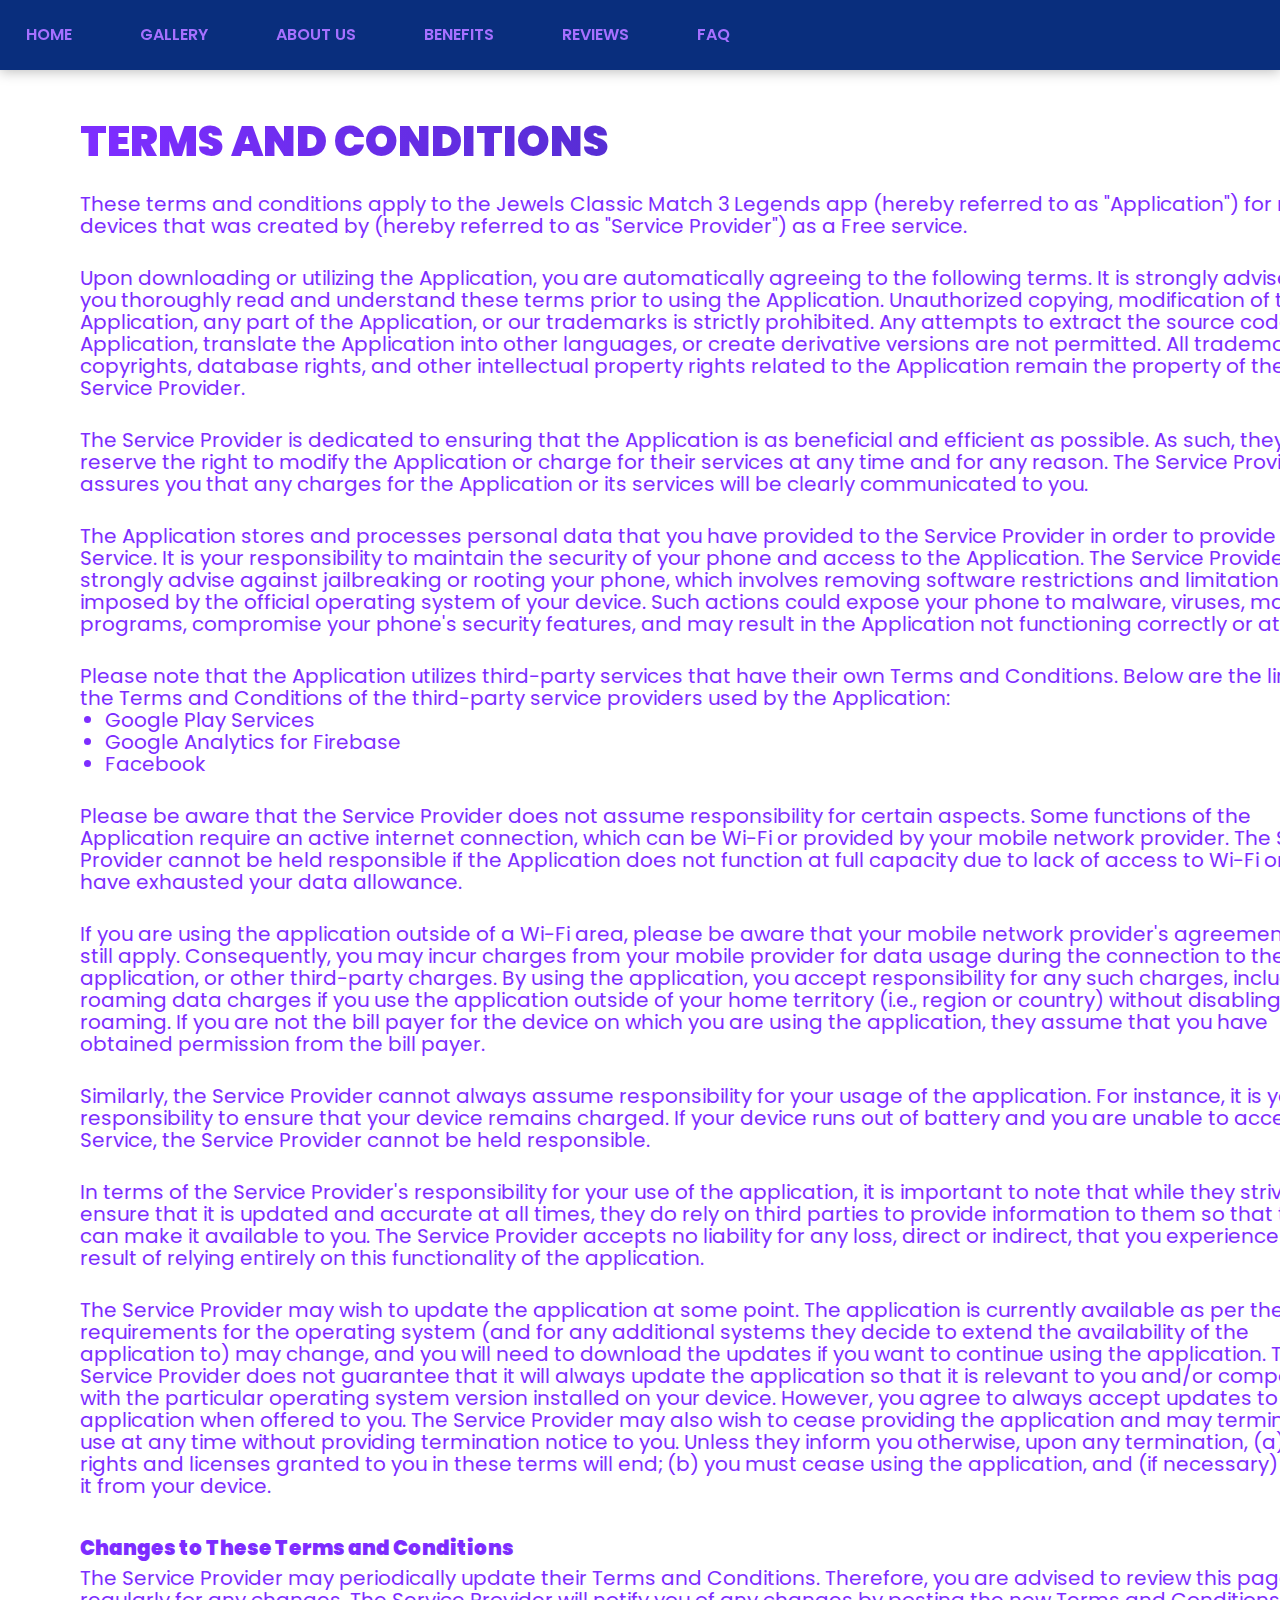
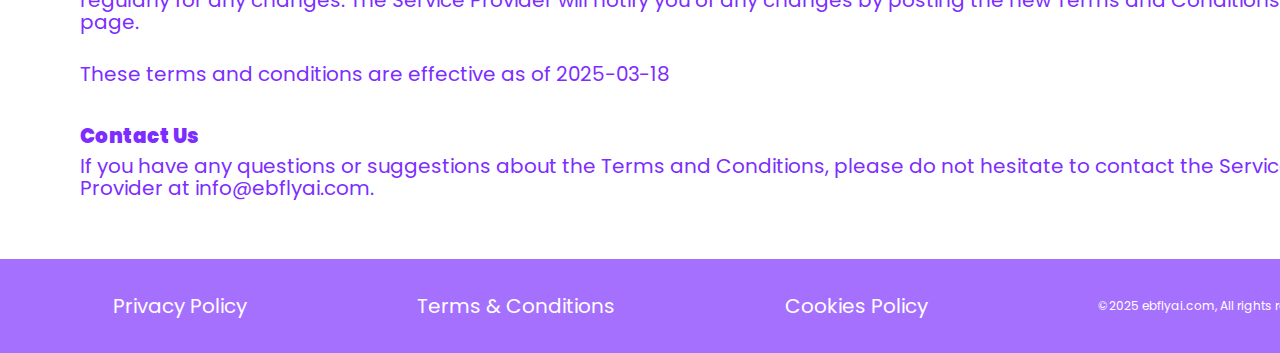
<file: terms.html>
<!DOCTYPE html>
<html lang="en">
  <head>
    <meta charset="UTF-8" />
    <meta name="viewport" content="width=device-width, initial-scale=1.0" />

    <title>Jewels Classic Match 3 Legends</title>
    <link rel="icon" href="img/Frame 39912.jpg" />

    <link rel="stylesheet" type="text/css" href="slick/slick.css" />
    <link rel="stylesheet" href="css/main.css" />
  </head>

  <body>
    <header class="q-p-header">
      <div class="q-p-header-background"></div>
      <nav class="q-p-navigation">
        <ul class="q-p-navigation-list">
          <li class="q-p-navigation-item">
            <a href="/" class="q-p-navigation-link">Home</a>
          </li>
          <li class="q-p-navigation-item">
            <a href="/#gallery" class="q-p-navigation-link">Gallery</a>
          </li>
          <li class="q-p-navigation-item">
            <a href="/#about" class="q-p-navigation-link">About us</a>
          </li>

          <li class="q-p-navigation-item">
            <a href="/#uniqueness" class="q-p-navigation-link">Benefits</a>
          </li>
          <li class="q-p-navigation-item">
            <a href="/#reviews" class="q-p-navigation-link">Reviews</a>
          </li>

          <li class="q-p-navigation-item">
            <a href="/#faq" class="q-p-navigation-link">FAQ</a>
          </li>

          <li class="q-p-navigation-item">
            <a
              href="/policy.html"
              class="q-p-navigation-link q-p-navigation-item-desk"
            >
              Privacy Policy
            </a>
          </li>
          <li class="q-p-navigation-item">
            <a
              href="/terms.html"
              class="q-p-navigation-link q-p-navigation-item-desk"
            >
              Terms and Conditions
            </a>
          </li>
          <li class="q-p-navigation-item">
            <a
              href="/cookies.html"
              class="q-p-navigation-link q-p-navigation-item-desk"
            >
              Cookies Policy
            </a>
          </li>
        </ul>

        <div class="q-p-header-button-wrapper">
          <a href="/" class="q-p-policy-terms-header-icon-menu">
            <img href="/" class="q-p-title-img" />
          </a>

          <button type="button" class="q-p-header-icon-button" data-menu-button>
            <img
              class="q-p-header-icon q-p-header-icon-menu"
              src="img/header/ep_close-bold (1).png"
              alt="menu "
            />

            <svg
              class="q-p-header-icon q-p-header-icon-close"
              style="width: 32px; height: 32px; margin: -4px 10px 0 0"
              xmlns="http://www.w3.org/2000/svg"
              viewBox="0 0 20 20"
              fill="none"
            >
              <path
                d="M9 9L19 19"
                stroke="white"
                stroke-width="2"
                stroke-linecap="round"
              />
              <path
                d="M19 9L9 19"
                stroke="white"
                stroke-width="2"
                stroke-linecap="round"
              />
            </svg>
          </button>
        </div>
      </nav>
    </header>

    <main>
      <section>
        <div class="q-p-policy-terms-container">
          <h2 class="q-p-policy-terms-title">Terms and Conditions</h2>

          <p class="q-p-policy-terms-text-one">
            These terms and conditions apply to the Jewels Classic Match 3
            Legends app (hereby referred to as "Application") for mobile devices
            that was created by (hereby referred to as "Service Provider") as a
            Free service.
          </p>

          <p class="q-p-policy-terms-text-one">
            Upon downloading or utilizing the Application, you are automatically
            agreeing to the following terms. It is strongly advised that you
            thoroughly read and understand these terms prior to using the
            Application. Unauthorized copying, modification of the Application,
            any part of the Application, or our trademarks is strictly
            prohibited. Any attempts to extract the source code of the
            Application, translate the Application into other languages, or
            create derivative versions are not permitted. All trademarks,
            copyrights, database rights, and other intellectual property rights
            related to the Application remain the property of the Service
            Provider.
          </p>

          <p class="q-p-policy-terms-text-one">
            The Service Provider is dedicated to ensuring that the Application
            is as beneficial and efficient as possible. As such, they reserve
            the right to modify the Application or charge for their services at
            any time and for any reason. The Service Provider assures you that
            any charges for the Application or its services will be clearly
            communicated to you.
          </p>
          <p class="q-p-policy-terms-text-one">
            The Application stores and processes personal data that you have
            provided to the Service Provider in order to provide the Service. It
            is your responsibility to maintain the security of your phone and
            access to the Application. The Service Provider strongly advise
            against jailbreaking or rooting your phone, which involves removing
            software restrictions and limitations imposed by the official
            operating system of your device. Such actions could expose your
            phone to malware, viruses, malicious programs, compromise your
            phone's security features, and may result in the Application not
            functioning correctly or at all.
          </p>
          <p class="q-p-policy-terms-text-one">
            Please note that the Application utilizes third-party services that
            have their own Terms and Conditions. Below are the links to the
            Terms and Conditions of the third-party service providers used by
            the Application:
          </p>
          <ul class="q-p-terms-lists">
            <li>
              <a
                class="q-p-email-link-color"
                href="https://policies.google.com/privacy"
                target="_blank"
                rel=""
                >Google Play Services
              </a>
            </li>
            <li>
              <a
                class="q-p-email-link-color"
                href="https://firebase.google.com/support/privacy"
                target="_blank"
                rel=""
                >Google Analytics for Firebase
              </a>
            </li>
            <li>
              <a
                class="q-p-email-link-color"
                href="https://www.facebook.com/about/privacy/update/printable"
                target="_blank"
                rel=""
                >Facebook
              </a>
            </li>
          </ul>

          <p class="q-p-policy-terms-text-one">
            Please be aware that the Service Provider does not assume
            responsibility for certain aspects. Some functions of the
            Application require an active internet connection, which can be
            Wi-Fi or provided by your mobile network provider. The Service
            Provider cannot be held responsible if the Application does not
            function at full capacity due to lack of access to Wi-Fi or if you
            have exhausted your data allowance.
          </p>

          <p class="q-p-policy-terms-text-one">
            If you are using the application outside of a Wi-Fi area, please be
            aware that your mobile network provider's agreement terms still
            apply. Consequently, you may incur charges from your mobile provider
            for data usage during the connection to the application, or other
            third-party charges. By using the application, you accept
            responsibility for any such charges, including roaming data charges
            if you use the application outside of your home territory (i.e.,
            region or country) without disabling data roaming. If you are not
            the bill payer for the device on which you are using the
            application, they assume that you have obtained permission from the
            bill payer.
          </p>

          <p class="q-p-policy-terms-text-one">
            Similarly, the Service Provider cannot always assume responsibility
            for your usage of the application. For instance, it is your
            responsibility to ensure that your device remains charged. If your
            device runs out of battery and you are unable to access the Service,
            the Service Provider cannot be held responsible.
          </p>

          <p class="q-p-policy-terms-text-one">
            In terms of the Service Provider's responsibility for your use of
            the application, it is important to note that while they strive to
            ensure that it is updated and accurate at all times, they do rely on
            third parties to provide information to them so that they can make
            it available to you. The Service Provider accepts no liability for
            any loss, direct or indirect, that you experience as a result of
            relying entirely on this functionality of the application.
          </p>

          <p class="q-p-policy-terms-text-one">
            The Service Provider may wish to update the application at some
            point. The application is currently available as per the
            requirements for the operating system (and for any additional
            systems they decide to extend the availability of the application
            to) may change, and you will need to download the updates if you
            want to continue using the application. The Service Provider does
            not guarantee that it will always update the application so that it
            is relevant to you and/or compatible with the particular operating
            system version installed on your device. However, you agree to
            always accept updates to the application when offered to you. The
            Service Provider may also wish to cease providing the application
            and may terminate its use at any time without providing termination
            notice to you. Unless they inform you otherwise, upon any
            termination, (a) the rights and licenses granted to you in these
            terms will end; (b) you must cease using the application, and (if
            necessary) delete it from your device.
          </p>
          <h2 class="q-p-policy-terms-text">
            Changes to These Terms and Conditions
          </h2>
          <p class="q-p-policy-terms-texts">
            The Service Provider may periodically update their Terms and
            Conditions. Therefore, you are advised to review this page regularly
            for any changes. The Service Provider will notify you of any changes
            by posting the new Terms and Conditions on this page.
          </p>

          <p class="q-p-policy-terms-text-one">
            These terms and conditions are effective as of 2025-03-18
          </p>
          <h2 class="q-p-policy-terms-text">Contact Us</h2>
          <p class="q-p-policy-terms-texts">
            If you have any questions or suggestions about the Terms and
            Conditions, please do not hesitate to contact the Service Provider
            at
            <a class="q-p-email-link" href="mailto:info@ebflyai.com"
              >info@ebflyai.com</a
            >.
          </p>
        </div>
      </section>
    </main>
    <footer
      class="q-p-footer"
      style="margin: auto; background: rgba(166, 112, 255, 1)"
    >
      <div class="q-p-footer-container">
        <div class="q-p-footer-wrapper">
          <a class="q-p-footer-text" href="/policy.html">Privacy Policy</a>
          <a class="q-p-footer-text" href="/terms.html">Terms & Conditions </a>
          <a class="q-p-footer-text" href="/cookies.html">Cookies Policy</a>
        </div>
        <p class="q-p-footer-copyright">
          ©2025 ebflyai.com, All rights reserved
        </p>
      </div>
    </footer>
    <script src="js/mobile-menu.js"></script>
  </body>
</html>
</file>
<file: css/main.css>
@import url("https://fonts.googleapis.com/css2?family=Poppins:ital,wght@0,100;0,200;0,300;0,400;0,500;0,600;0,700;0,800;0,900;1,100;1,200;1,300;1,400;1,500;1,600;1,700;1,800;1,900&display=swap");

* {
  -webkit-box-sizing: border-box;
  box-sizing: border-box;
}

html {
  scroll-behavior: smooth;
  background: rgba(255, 255, 255, 1);

  color: rgba(125, 45, 255, 1);
}

body {
  margin: 0;
}

h1,
h2,
h3,
h4,
h5,
h6,
p {
  margin: 0;
}

ul,
ol {
  margin: 0;
  padding: 0;
  list-style: none;
}
dl,
dt,
dd {
  margin: 0;
  padding: 0;
}
img {
  display: block;
  height: auto;
}
figure {
  margin: 0;
  padding: 0;
  border: 0;
}
.list {
  list-style: none;
}

button,
a {
  cursor: pointer;
}

.button:hover {
  scale: 120%;
}

.q-p-header.is-open .q-p-header-background {
  left: 0;
}
.q-p-header-button-wrapper {
  margin-left: auto;
}
.q-p-header-icon {
  display: none;
}

.q-p-header-icon-button {
  display: -webkit-box;
  display: -ms-flexbox;
  display: flex;
  background-color: transparent;
  border: none;
  border-radius: 50%;
}
.q-p-navigation-list.is-open {
  right: 0;
}
.q-p-header-icon-menu {
  display: block;
}

.q-p-header-icon-button.is-open .q-p-header-icon-menu {
  display: none;
}

.q-p-header-icon-button.is-open .q-p-header-icon-close {
  display: block;
}

.q-p-header {
  position: fixed;
  width: 100%;
  z-index: 5;
  transition: background-color 0.3s ease;
  background: transparent;
  display: flex;
  height: 60px;
  background: rgba(9, 46, 125, 1);
  box-shadow: 0px 2px 12px 0px rgba(0, 0, 0, 0.25);
}

.q-p-header-background {
  position: absolute;
  top: 0;
  right: 0;
  bottom: 0;
  left: 100%;
  z-index: -1;
  transition: left 0.3s ease;
  background: rgba(9, 46, 125, 1);
  box-shadow: 0px 2px 12px 0px rgba(0, 0, 0, 0.25);
}
.q-p-header.is-open .q-p-header-background {
  left: 0;
}
.q-p-header-button-wrapper {
  margin-right: auto;
  display: flex;
  align-items: center;
  justify-content: space-between;
}

.q-p-header-icon-menu {
  display: block;
}

.q-p-header-icon-button.is-open .q-p-header-icon-menu {
  display: none;
}

.q-p-header-icon-button.is-open .q-p-header-icon-close {
  display: block;
}

.q-p-navigation {
  display: -ms-flexbox;
  -webkit-box-orient: vertical;
  -webkit-box-direction: normal;
  -ms-flex-direction: column;
  flex-direction: column;
  -webkit-box-align: center;
  -ms-flex-align: center;
  align-items: center;
  -webkit-box-flex: 1;
  -ms-flex: 1;
  flex: 1;
  padding: 10px 12px;
  position: relative;
}

.q-p-navigation-list {
  display: flex;
  flex-direction: column;
  align-items: start;
  position: absolute;
  top: 100%;
  right: -100%;
  width: 100%;
  height: 557px;
  transition: 0.3s;
  z-index: 999;
  padding: 32px;
  border-radius: 0px 0px 26px 26px;
  gap: 28px;
  background: rgba(9, 46, 125, 1);
}

.q-p-navigation-list.is-open {
  right: 0;
}

.q-p-navigation-link {
  font-family: Poppins;
  font-weight: 800;
  font-size: 20px;
  line-height: 100%;
  letter-spacing: 0%;
  text-transform: uppercase;

  transition: all 0.3s ease-in-out;
  text-decoration: none;
  color: rgba(166, 112, 255, 1);
}

.q-p-navigation-link:hover,
.q-p-navigatioт-link:focus {
  color: rgba(255, 255, 255, 1);
}

.q-p-header.is-open {
  background-color: transparent;
}

.q-p-navigation-img {
  display: none;
}

@media screen and (min-width: 1205px) {
  .q-p-navigation-img {
    display: flex;
  }
  .q-p-policy-terms-header-icon-menu {
    display: none;
  }

  .q-p-header {
    width: 100%;
    height: 70px;
    padding: 10px 0px 10px 100px;
    display: flex;
    align-items: center;
    justify-content: center;
    z-index: 1000;
  }

  .q-p-header-background {
  }
  .q-p-header-icon-button {
    display: none;
  }
  .q-p-navigation {
    display: flex;
    flex-direction: row;
    flex: 1;
    padding: 0;
    width: 1440px;
    margin: auto;
  }

  .q-p-navigation-list {
    background-color: transparent;
    flex-direction: row;
    display: flex;
    position: static;
    width: 1440px;
    margin: auto;
    padding-block: 0;
    flex: 1;
    gap: 20px;
    height: 0px;
    display: flex;
    justify-content: center;
    align-items: center;
    justify-content: start;
  }

  .q-p-navigation-link {
    font-family: Poppins;
    font-weight: 600;
    font-size: 16px;
    line-height: 100%;
    letter-spacing: 0%;
    text-transform: uppercase;

    padding: 0px 24px;
    text-decoration: none;
  }

  .q-p-navigation-item-desk {
    display: none;
  }
}
.q-p-home {
  width: 375px;
  height: 885px;
  background-repeat: no-repeat;
  background-size: cover;
  background-position: center;
  background-image: url("/img/home/Frame\ 39914.png");
  margin: auto;
}
.q-p-home-container {
  width: 375px;
  padding: 95px 0px 0px;
  margin: auto;
}

.q-p-home-container-top {
  display: flex;
  flex-direction: column;
  align-items: center;
}

.q-p-home-title {
  font-family: Poppins;
  font-weight: 600;
  font-size: 24px;
  line-height: 32px;
  letter-spacing: 0%;
  text-align: center;
}
.q-p-home-titles {
  font-family: Poppins;
  font-weight: 900;
  font-size: 32px;
  line-height: 32px;
  letter-spacing: 0%;
  text-align: center;
  text-transform: uppercase;
  background: linear-gradient(92.75deg, #7d2dff 2.29%, #092e7d 119.42%);

  -webkit-background-clip: text;
  -webkit-text-fill-color: transparent;
}
.q-p-home-text {
  font-family: Poppins;
  font-weight: 400;
  font-size: 20px;
  line-height: 22px;
  letter-spacing: 0%;
  text-align: center;
  padding: 244px 0 25px;
}
.q-p-home-text span {
  font-family: Poppins;
  font-weight: 900;
  font-size: 20px;
  line-height: 22px;
  letter-spacing: 0%;
  color: rgba(9, 46, 125, 1);
  text-align: center;
}
.q-p-home-texts {
  font-family: Poppins;
  font-weight: 900;
  font-size: 20px;
  line-height: 22px;
  letter-spacing: 1px;
  text-align: center;
  text-transform: uppercase;
  color: rgba(9, 46, 125, 1);
  padding-bottom: 31px;
}

.q-p-home-google-button-image {
  width: 243px;
  height: 70px;
}

.q-p-home-google-button-link:hover .q-p-home-google-button-image {
  transform: scale(1.1);
  transition: transform 0.3s ease-in-out;
}

@media screen and (min-width: 1205px) {
  .q-p-home {
    width: 1440px;
    height: 1024x;
    background-image: url("/img/home/main.png");
  }
  .q-p-home-container {
    width: 1440px;
    padding: 121px 105px 0px 100px;
  }
  .q-p-home-container-top {
    display: flex;
    flex-direction: column;
    align-items: start;
  }
  .q-p-home-title {
    font-family: Poppins;
    font-weight: 600;
    font-size: 39.71px;
    line-height: 100%;
    letter-spacing: 0%;
  }
  .q-p-home-titles {
    font-family: Poppins;
    font-weight: 900;
    font-size: 41.37px;
    line-height: 100%;
    letter-spacing: 0%;
    text-transform: uppercase;
  }
  .q-p-home-text {
    font-family: Poppins;
    font-weight: 400;
    font-size: 22px;
    line-height: 100%;
    letter-spacing: 0%;
    text-align: left;
    padding: 460px 0 25px;
  }
  .q-p-home-text span {
    font-family: Poppins;
    font-weight: 900;
    font-size: 22px;
    line-height: 100%;
    letter-spacing: 0%;
  }
  .q-p-home-texts {
    font-family: Poppins;
    font-weight: 900;
    font-size: 22px;
    line-height: 100%;
    letter-spacing: -1px;
    text-transform: uppercase;
    text-align: left;
    padding-bottom: 35px;
  }
}

.q-p-uniqueness-container {
  margin: auto;
  width: 375px;
  padding: 41px 0px;
}
.q-p-uniqueness-list {
  padding: 23px 0 0;
}
.q-p-uniqueness-item {
  width: 321px;
  height: 190px;
  opacity: 0.5;

  border-radius: 20px;
  padding-top: 31px;
  padding-right: 18px;
  padding-bottom: 31px;
  padding-left: 19px;
  border-width: 2px;
  background: rgba(9, 46, 125, 1);
  border: 2px solid rgba(166, 112, 255, 1);
  color: rgba(246, 240, 255, 1);
  margin: 0 5px;
  font-family: Poppins;
  font-size: 20px;
  line-height: 22px;
  text-align: center;
}
.q-p-uniqueness-item-q {
  background: rgba(166, 112, 255, 1);
}
.q-p-uniqueness-text-bold {
  font-weight: 900;

  text-transform: uppercase;
}
.q-p-uniqueness-text {
  font-weight: 400;
  padding-top: 31px;
}
.slick-dots {
  margin-top: 50px;
  display: flex;
  justify-content: center;
  gap: 10px;
}

.slick-dots li {
  list-style: none;
  width: 40px;
  height: 40px;
}

.slick-dots li button {
  width: 100%;
  height: 100%;
  border: none;
  background: url("/img/Rectangle\ 85\ \(1\).png") no-repeat center/cover;
  padding: 0;
  font-size: 0;
}

.slick-dots li button:before {
  display: none;
}

.slick-dots li.slick-active button {
  background: url("/img/Rectangle\ 85.png") no-repeat center/cover;
}
@media screen and (min-width: 1205px) {
  .q-p-uniqueness-container {
    margin: auto;
    width: 1440px;
    padding: 50px 100px;
  }
  .q-p-uniqueness-list {
    padding: 23px 0 0;
    height: 400px;
  }
  .q-p-uniqueness-item {
    width: 321px;
    height: 190px;
    opacity: 0.5;

    border-radius: 20px;
    padding-top: 31px;
    padding-right: 17px;
    padding-bottom: 31px;
    padding-left: 17px;
    border-width: 2px;
    background: rgba(9, 46, 125, 1);
    border: 2px solid rgba(166, 112, 255, 1);
    color: rgba(246, 240, 255, 1);
    margin: 0 5px;
  }
  .q-p-uniqueness-item-q {
    background: rgba(166, 112, 255, 1);
  }
  .q-p-uniqueness-text-bold {
  }
  .q-p-uniqueness-text {
    padding-top: 31px;
  }
  .q-p-uniqueness-list .slick-slide {
    transition: transform 0.6s ease-in-out, width 0.6s ease-in-out,
      height 0.6s ease-in-out;
  }

  .q-p-uniqueness-list .slick-slide.slick-center {
    width: 506.84210205078125px;
    height: 300px;
    border-radius: 31.58px;
    border-width: 3.16px;
    padding-top: 48.95px;
    padding-right: 28px;
    padding-bottom: 48.95px;
    padding-left: 28px;
    font-family: Poppins;
    font-weight: 400;
    font-size: 31.58px;
    leading-trim: Cap height;
    line-height: 34.74px;
    letter-spacing: 0%;
    text-align: center;

    z-index: 2;
  }
}

.q-p-about-container {
  width: 375px;
  padding: 47px 13px;
  margin: auto;
  background: rgba(125, 45, 255, 1);
  display: flex;
  flex-direction: column;
  align-items: center;
}
.q-p-about-title {
  font-family: Poppins;
  font-weight: 900;
  font-size: 39.71px;
  leading-trim: Cap height;
  line-height: 100%;
  letter-spacing: 0%;
  text-align: center;
  background: linear-gradient(92.75deg, #ffffff 2.29%, #a670ff 119.42%);

  -webkit-background-clip: text;
  -webkit-text-fill-color: transparent;
}
.q-p-about-title-q {
  background: linear-gradient(92.75deg, #7d2dff 2.29%, #092e7d 119.42%);
  -webkit-background-clip: text;
  -webkit-text-fill-color: transparent;
}
.q-p-about-text-bold {
  font-family: Poppins;
  font-weight: 900;
  font-size: 22px;
  leading-trim: Cap height;
  text-align: center;
  text-transform: uppercase;
  color: rgba(255, 255, 255, 1);
  padding: 38px 0;
}
.q-p-about-text {
  font-family: Poppins;
  font-weight: 400;
  font-size: 20px;
  leading-trim: Cap height;
  line-height: 22px;
  letter-spacing: 0%;
  text-align: center;
  color: rgba(255, 255, 255, 1);
}

.q-p-why-list {
  padding: 38px 0;
  width: 348px;
}
.q-p-why-item {
  width: 300px;
  height: 267px;
  border-radius: 20px;
  padding-top: 31px;
  padding-right: 19px;
  padding-bottom: 31px;
  padding-left: 19px;
  background: rgba(255, 255, 255, 1);
  margin: 0 5px;
}
.q-p-why-text-bold {
  font-family: Poppins;
  font-weight: 900;
  font-size: 20px;
  leading-trim: Cap height;
  line-height: 22px;
  letter-spacing: 0%;
  text-align: center;
  text-transform: uppercase;
}
.q-p-why-text {
  font-family: Poppins;
  font-weight: 400;
  font-size: 20px;
  leading-trim: Cap height;
  line-height: 22px;
  letter-spacing: 0%;
  text-align: center;
  padding-top: 31px;
}
.q-p-why-texts {
  font-family: Poppins;
  font-weight: 900;
  font-size: 22px;
  line-height: 24px;
  letter-spacing: 4%;
  text-align: center;
  text-transform: uppercase;
  color: rgba(9, 46, 125, 1);
  padding-bottom: 38px;
}
@media screen and (min-width: 1205px) {
  .q-p-about {
    width: 1440px;
    padding: 0 62px 150px;
    margin: auto;
  }

  .q-p-about-container {
    padding: 26px 40px;
    margin: auto;
    background: rgba(125, 45, 255, 1);
    display: flex;
    flex-direction: column;
    align-items: start;
    width: 1315px;
    position: relative;
    border-radius: 20px;
  }
  .q-p-about-title {
    font-family: Poppins;
    font-weight: 900;
    font-size: 39.71px;
    leading-trim: Cap height;
    line-height: 100%;
    letter-spacing: 0%;
    text-align: left;
  }
  .q-p-about-text-bold {
    text-align: left;
  }
  .q-p-about-text {
    text-align: left;
  }

  .q-p-why-list {
    padding: 38px 0;
    width: 1236px;
  }
  .q-p-why-item {
    width: 300px;
    height: 267px;
    border-radius: 20px;
    padding-top: 31px;
    padding-right: 19px;
    padding-bottom: 31px;
    padding-left: 19px;
    background: rgba(255, 255, 255, 1);
    margin: 0 5px;
  }
  .q-p-why-text-bold {
    font-family: Poppins;
    font-weight: 900;
    font-size: 20px;
    leading-trim: Cap height;
    line-height: 22px;
    letter-spacing: 0%;
    text-align: center;
    text-transform: uppercase;
  }
  .q-p-why-text {
    font-family: Poppins;
    font-weight: 400;
    font-size: 20px;
    leading-trim: Cap height;
    line-height: 22px;
    letter-spacing: 0%;
    text-align: center;
    padding-top: 31px;
  }
  .q-p-why-texts {
    text-align: left;
    padding-bottom: 38px;
  }
  .q-p-why-link {
    position: absolute;
    top: 700px;
    left: 40px;
  }
}
.q-p-reviews-container {
  margin: auto;
  padding: 58px 0;
  width: 375px;
  background: linear-gradient(180deg, #7d2dff 0%, #4b1b99 100%);
}
.q-p-reviews-list {
  padding: 52px 0;
}

.q-p-reviews-item {
  margin: 0 5px;
  width: 364px;
  height: 632px;
}

.q-p-reviews-item-top {
  margin-top: 14px;
  width: 364px;
  height: 478px;
  border-radius: 20px;
  padding-top: 31px;
  padding-right: 19px;
  padding-bottom: 31px;
  padding-left: 19px;
  background: rgba(255, 255, 255, 1);
}

.q-p-reviews-text-bold {
  font-family: Poppins;
  font-weight: 900;
  font-size: 20px;
  line-height: 22px;
  letter-spacing: 0%;
  text-align: center;
  text-transform: uppercase;
  color: rgba(9, 46, 125, 1);
  padding-bottom: 61px;
}

.q-p-reviews-text {
  font-family: Poppins;
  font-weight: 400;
  font-size: 20px;

  line-height: 22px;
  letter-spacing: 0%;
  text-align: center;
  height: 234px;
  margin: 0px 0 61px;
}
.q-p-reviews-texts {
  font-family: Poppins;
  font-weight: 400;
  font-size: 128px;
  line-height: 22px;
  letter-spacing: 0%;
  text-align: center;
}
@media screen and (min-width: 1205px) {
  .q-p-reviews {
    width: 1440px;
    margin: auto;
    padding: 62px;
  }
  .q-p-reviews-container {
    margin: auto;
    padding: 58px 35px;
    width: 1315px;
    border-radius: 20px;
  }
  .q-p-reviews-list {
    padding: 52px 0;
  }

  .q-p-reviews-item {
    margin: 0 30px;
    width: 364px;
    height: 632px;
  }
}

.q-p-faq-container {
  padding: 50px 0px;
  width: 375px;
  margin: auto;
  display: flex;
  flex-direction: column;
  align-items: center;
  gap: 20px;
}
.q-p-faq-list {
  padding-top: 41px;
  display: flex;
  flex-direction: column;
  gap: 12px;
}

.q-p-faq-item {
  border-radius: 32px;
  padding: 16px;
  background: rgba(255, 255, 255, 0.1);
}

.q-p-faq-question {
  display: flex;
  justify-content: space-between;
  align-items: center;
  font-family: Poppins;
  font-weight: 600;
  font-size: 22px;
  line-height: 100%;
  letter-spacing: 0%;
  color: rgba(166, 112, 255, 1);
}

.q-p-faq-answer {
  display: none;
  padding-top: 13px;
  font-family: Poppins;
  font-weight: 400;
  font-size: 16px;
  color: rgba(9, 46, 125, 1);
}
.q-p-toggle-button {
  background: none;
  border: none;
  cursor: pointer;
}
.q-p-toggle-button img {
  transition: transform 0.3s ease;
}
.q-p-faqomage {
  display: none;
}
@media screen and (min-width: 1205px) {
  .q-p-faqomage {
    display: flex;
    position: absolute;
    top: -140px;
    left: 0px;
    z-index: -1;
  }
  .q-p-about-title-qq {
    display: none;
  }
  .q-p-faq-container {
    padding: 31px 104px 21px 354px;
    width: 1440px;
    margin: auto;
    display: flex;
    flex-direction: column;
    align-items: center;
    gap: 20px;
    position: relative;
  }
  .q-p-faq-list {
    padding: 28px 41px;
    display: grid;
    grid-template-columns: repeat(2, 1fr);
    grid-template-rows: repeat(4, 2);

    gap: 12px;
    width: 982px;
    height: 659px;
    border-radius: 20px;
    background: rgba(255, 255, 255, 0.7);
    backdrop-filter: blur(15px);
  }

  .q-p-faq-item {
    border-radius: 32px;
    padding: 16px;
    width: 420px;

    border-radius: 32px;

    background: rgba(255, 255, 255, 0.1);
  }

  .q-p-faq-question {
    display: flex;
    justify-content: space-between;
    align-items: center;
    font-family: Poppins;
    font-weight: 600;
    font-size: 22px;
    line-height: 100%;
    letter-spacing: 0%;
    color: rgba(166, 112, 255, 1);
  }

  .q-p-faq-answer {
    display: none;
    padding-top: 13px;
    font-family: Poppins;
    font-weight: 400;
    font-size: 16px;
    color: rgba(9, 46, 125, 1);
  }
  .q-p-toggle-button {
    background: none;
    border: none;
    cursor: pointer;
  }
  .q-p-toggle-button img {
    transition: transform 0.3s ease;
  }
}

.q-p-gallery-container {
  width: 375px;
  margin: 0 auto;
}
.q-p-gallery-list {
  width: auto;
  padding-top: 74px;
  margin: auto;
}

.q-p-gallery-item {
  width: 261.5507507324219px;
  height: 390.4880981445312px;
  overflow: hidden;
  position: relative;
  margin: 0 10px;
}

.q-p-gallery-image {
  width: 100%;
  height: 100%;
  object-fit: cover;
  object-position: top;
}

@media screen and (min-width: 1205px) {
  .q-p-gallery {
    width: 1440px;

    margin: 0 auto;
    background-repeat: no-repeat;
    background-image: url("/img/gallery/gallery_about.png");
  }
  .q-p-gallery-container {
    width: 1440px;
    margin: auto;
    padding: 0 165px;
  }
  .q-p-gallery-item {
    width: 346.1792907714844px;
    height: 535.4880981445312px;
    top: 17px;
    left: 165px;

    margin: 0 10px;
  }

  .q-p-gallery-list {
  }
}

.q-p-policy-terms-container {
  padding: 124px 16px 40px;
  width: 375px;
  margin: auto;
  font-family: Poppins;
  font-weight: 400;
  font-size: 18px;
  line-height: 20px;
  letter-spacing: 0%;
}

.q-p-policy-terms-title {
  text-transform: uppercase;
  font-family: Poppins;
  font-weight: 900;
  font-size: 42px;
  line-height: 100%;
  letter-spacing: 0%;
  text-transform: uppercase;
  background: linear-gradient(92.75deg, #7d2dff 2.29%, #092e7d 119.42%);

  -webkit-background-clip: text;
  -webkit-text-fill-color: transparent;
}

.q-p-policy-terms-text {
  font-family: Poppins;
  font-weight: 900;
  font-size: 18px;
  line-height: 20px;
  letter-spacing: 0%;

  padding-top: 20px;
}

.q-p-policy-terms-texts {
  padding-top: 8px;
}

.q-p-policy-terms-text-one {
  padding-top: 20px;
}

.q-p-terms-list {
  list-style-type: disc;
  padding: 20px 0 20px 25px;
  display: flex;
  flex-direction: column;
}

.q-p-terms-lists {
  list-style-type: disc;
  padding-left: 25px;
}

.q-p-email-link {
  color: inherit;
  text-decoration: none;
}

.q-p-email-link-color {
  color: inherit;
  text-decoration: none;
}

@media screen and (min-width: 1205px) {
  .q-p-policy-terms-container {
    padding: 121px 80px 60px;
    width: 1440px;
    font-family: Poppins;
    font-weight: 400;
    font-size: 20px;
    line-height: 22px;
    letter-spacing: 0%;
  }

  .q-p-policy-terms-title {
    font-family: Poppins;
    font-weight: 900;
    font-size: 42px;
    line-height: 100%;
    letter-spacing: 0%;
    text-transform: uppercase;
  }

  .q-p-policy-terms-text {
    padding-top: 40px;
    font-family: Poppins;
    font-weight: 900;
    font-size: 20px;
    line-height: 22px;
    letter-spacing: 0%;
  }

  .q-p-policy-terms-text-one {
    padding-top: 30px;
  }

  .q-p-terms-list {
    padding: 20px 0 20px 25px;
  }
}

.q-p-footer-container {
  width: 375px;
  padding: 64px 0;
  margin: auto;
  display: flex;
  flex-direction: column;
  justify-content: center;
  align-items: center;
  gap: 25px;
  color: rgba(255, 255, 255, 1);
}

.q-p-footer-wrapper {
  display: flex;
  flex-direction: column;
  align-items: center;
  gap: 24px;
}

.q-p-footer-text {
  text-decoration: none;
  color: inherit;
  font-family: Poppins;
  font-weight: 400;
  font-size: 20px;
  leading-trim: Cap height;
  line-height: 22px;
  letter-spacing: 0%;
  text-align: center;
}

.q-p-footer-copyright {
  font-family: Poppins;
  font-weight: 400;
  font-size: 12px;
  line-height: 22px;
  letter-spacing: 0%;
  text-align: center;
}

@media screen and (min-width: 1205px) {
  .q-p-footer-container {
    width: 1440px;
    padding: 36px 104px;
    display: flex;
    flex-direction: row;
    justify-content: center;
    align-items: center;
    gap: 170px;
  }

  .q-p-footer-wrapper {
    display: flex;
    flex-direction: row;

    gap: 170px;
  }

  .q-p-footer-text {
    font-family: Poppins;
    font-weight: 400;
    font-size: 20px;
    leading-trim: Cap height;
    line-height: 22px;
    letter-spacing: 0%;
    text-align: center;
  }

  .q-p-footer-copyright {
    font-family: Poppins;
    font-weight: 400;
    font-size: 12px;
    leading-trim: Cap height;
    line-height: 22px;
    letter-spacing: 0%;
    text-align: center;
  }
}

.q-p-cookie-popup {
  position: fixed;
  bottom: 10px;
  width: 375px;
  padding: 16px;
  background: rgba(255, 255, 255, 1);

  z-index: 1000;
  display: none;
}

.q-p-cookie-popup-text-two {
  font-family: Poppins;
  font-weight: 500;
  font-size: 18px;
  line-height: 142%;
  letter-spacing: 0%;

  color: rgba(24, 27, 29, 1);
}

.q-p-cookie-button-container {
  padding: 30px 0 0;
  margin: auto;
  display: flex;
  flex-direction: row;
  align-items: center;
  justify-content: center;
  gap: 8px;
}

.q-p-cookie-button {
  border: none;
  background-color: transparent;
  border: 1px solid rgba(255, 144, 117, 1);
  background: rgba(255, 255, 255, 1);
  width: 167.5px;
  border-radius: 4px;
  padding: 16px 0;
  font-family: Poppins;
  font-weight: 600;
  font-size: 16px;
  color: rgba(255, 144, 117, 1);
  text-transform: uppercase;
}

#accept-cookies {
  background: rgba(166, 112, 255, 1);

  color: rgba(255, 255, 255, 1);
  border: none;
}

.q-p-close-popup {
  position: absolute;
  top: 10px;
  right: 10px;
  font-size: 20px;
  cursor: pointer;
}

@media screen and (min-width: 1204px) {
  .q-p-cookie-popup-container {
    display: flex;
    align-items: center;
    justify-content: center;
  }

  .q-p-cookie-popup-text-two {
    font-weight: 500;
    font-size: 18px;
    line-height: 142%;
    letter-spacing: 0%;

    width: 840px;
  }

  .q-p-cookie-button-container {
    padding: 0;
    margin: auto;
    display: flex;
    flex-direction: row;
    gap: 40px;
  }

  .q-p-cookie-popup {
    position: fixed;
    bottom: 10px;
    width: 1440px;
    padding: 32px 40px;
    display: none;
  }
}
</file>
